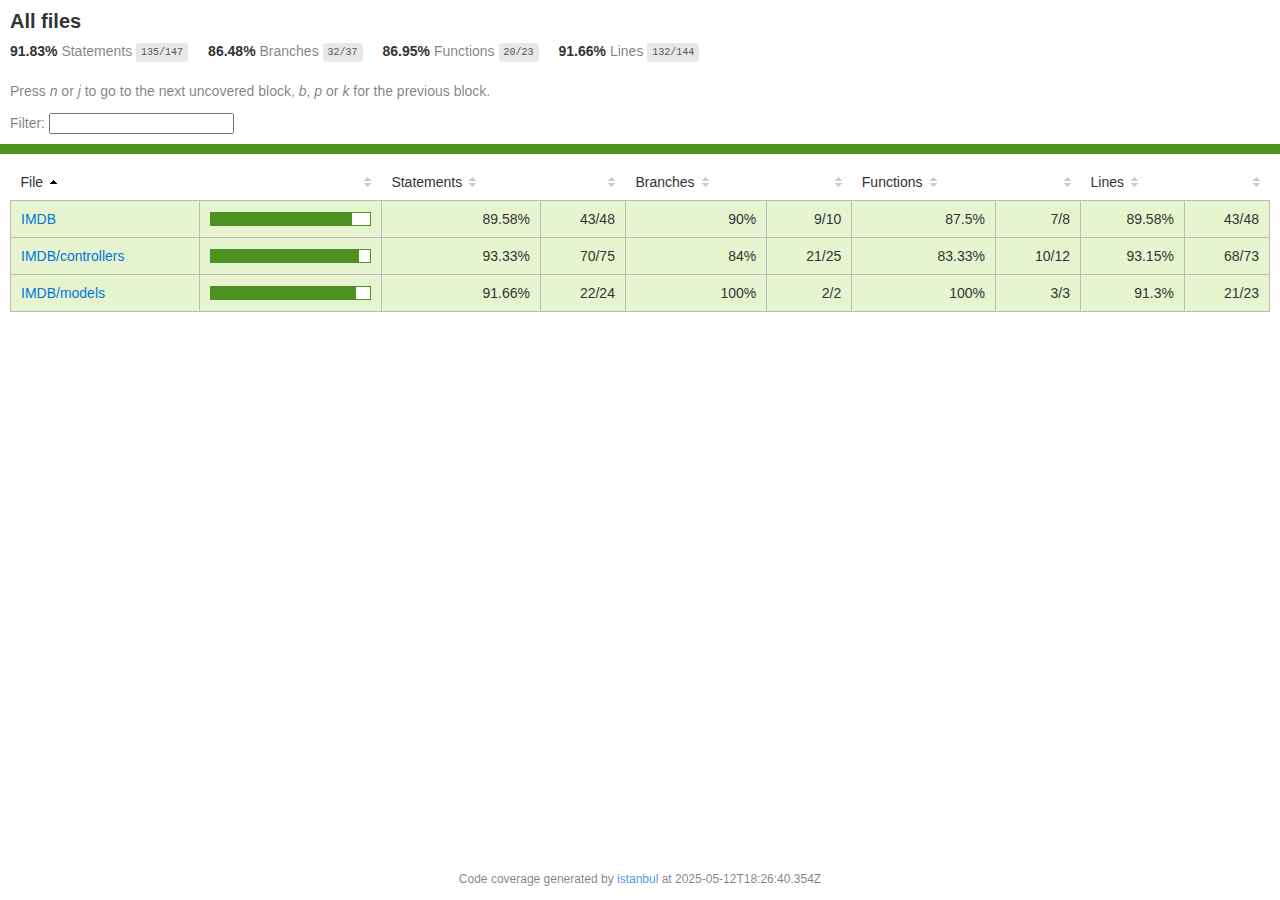
<file: coverage/lcov-report/index.html>
<!doctype html>
<html lang="en">

<head>
    <title>Code coverage report for All files</title>
    <meta charset="utf-8" />
    <link rel="stylesheet" href="prettify.css" />
    <link rel="stylesheet" href="base.css" />
    <link rel="shortcut icon" type="image/x-icon" href="favicon.png" />
    <meta name="viewport" content="width=device-width, initial-scale=1" />
    <style type='text/css'>
        .coverage-summary .sorter {
            background-image: url(sort-arrow-sprite.png);
        }
    </style>
</head>
    
<body>
<div class='wrapper'>
    <div class='pad1'>
        <h1>All files</h1>
        <div class='clearfix'>
            
            <div class='fl pad1y space-right2'>
                <span class="strong">91.83% </span>
                <span class="quiet">Statements</span>
                <span class='fraction'>135/147</span>
            </div>
        
            
            <div class='fl pad1y space-right2'>
                <span class="strong">86.48% </span>
                <span class="quiet">Branches</span>
                <span class='fraction'>32/37</span>
            </div>
        
            
            <div class='fl pad1y space-right2'>
                <span class="strong">86.95% </span>
                <span class="quiet">Functions</span>
                <span class='fraction'>20/23</span>
            </div>
        
            
            <div class='fl pad1y space-right2'>
                <span class="strong">91.66% </span>
                <span class="quiet">Lines</span>
                <span class='fraction'>132/144</span>
            </div>
        
            
        </div>
        <p class="quiet">
            Press <em>n</em> or <em>j</em> to go to the next uncovered block, <em>b</em>, <em>p</em> or <em>k</em> for the previous block.
        </p>
        <template id="filterTemplate">
            <div class="quiet">
                Filter:
                <input type="search" id="fileSearch">
            </div>
        </template>
    </div>
    <div class='status-line high'></div>
    <div class="pad1">
<table class="coverage-summary">
<thead>
<tr>
   <th data-col="file" data-fmt="html" data-html="true" class="file">File</th>
   <th data-col="pic" data-type="number" data-fmt="html" data-html="true" class="pic"></th>
   <th data-col="statements" data-type="number" data-fmt="pct" class="pct">Statements</th>
   <th data-col="statements_raw" data-type="number" data-fmt="html" class="abs"></th>
   <th data-col="branches" data-type="number" data-fmt="pct" class="pct">Branches</th>
   <th data-col="branches_raw" data-type="number" data-fmt="html" class="abs"></th>
   <th data-col="functions" data-type="number" data-fmt="pct" class="pct">Functions</th>
   <th data-col="functions_raw" data-type="number" data-fmt="html" class="abs"></th>
   <th data-col="lines" data-type="number" data-fmt="pct" class="pct">Lines</th>
   <th data-col="lines_raw" data-type="number" data-fmt="html" class="abs"></th>
</tr>
</thead>
<tbody><tr>
	<td class="file high" data-value="IMDB"><a href="IMDB/index.html">IMDB</a></td>
	<td data-value="89.58" class="pic high">
	<div class="chart"><div class="cover-fill" style="width: 89%"></div><div class="cover-empty" style="width: 11%"></div></div>
	</td>
	<td data-value="89.58" class="pct high">89.58%</td>
	<td data-value="48" class="abs high">43/48</td>
	<td data-value="90" class="pct high">90%</td>
	<td data-value="10" class="abs high">9/10</td>
	<td data-value="87.5" class="pct high">87.5%</td>
	<td data-value="8" class="abs high">7/8</td>
	<td data-value="89.58" class="pct high">89.58%</td>
	<td data-value="48" class="abs high">43/48</td>
	</tr>

<tr>
	<td class="file high" data-value="IMDB/controllers"><a href="IMDB/controllers/index.html">IMDB/controllers</a></td>
	<td data-value="93.33" class="pic high">
	<div class="chart"><div class="cover-fill" style="width: 93%"></div><div class="cover-empty" style="width: 7%"></div></div>
	</td>
	<td data-value="93.33" class="pct high">93.33%</td>
	<td data-value="75" class="abs high">70/75</td>
	<td data-value="84" class="pct high">84%</td>
	<td data-value="25" class="abs high">21/25</td>
	<td data-value="83.33" class="pct high">83.33%</td>
	<td data-value="12" class="abs high">10/12</td>
	<td data-value="93.15" class="pct high">93.15%</td>
	<td data-value="73" class="abs high">68/73</td>
	</tr>

<tr>
	<td class="file high" data-value="IMDB/models"><a href="IMDB/models/index.html">IMDB/models</a></td>
	<td data-value="91.66" class="pic high">
	<div class="chart"><div class="cover-fill" style="width: 91%"></div><div class="cover-empty" style="width: 9%"></div></div>
	</td>
	<td data-value="91.66" class="pct high">91.66%</td>
	<td data-value="24" class="abs high">22/24</td>
	<td data-value="100" class="pct high">100%</td>
	<td data-value="2" class="abs high">2/2</td>
	<td data-value="100" class="pct high">100%</td>
	<td data-value="3" class="abs high">3/3</td>
	<td data-value="91.3" class="pct high">91.3%</td>
	<td data-value="23" class="abs high">21/23</td>
	</tr>

</tbody>
</table>
</div>
                <div class='push'></div><!-- for sticky footer -->
            </div><!-- /wrapper -->
            <div class='footer quiet pad2 space-top1 center small'>
                Code coverage generated by
                <a href="https://istanbul.js.org/" target="_blank" rel="noopener noreferrer">istanbul</a>
                at 2025-05-12T18:26:40.354Z
            </div>
        <script src="prettify.js"></script>
        <script>
            window.onload = function () {
                prettyPrint();
            };
        </script>
        <script src="sorter.js"></script>
        <script src="block-navigation.js"></script>
    </body>
</html>
</file>
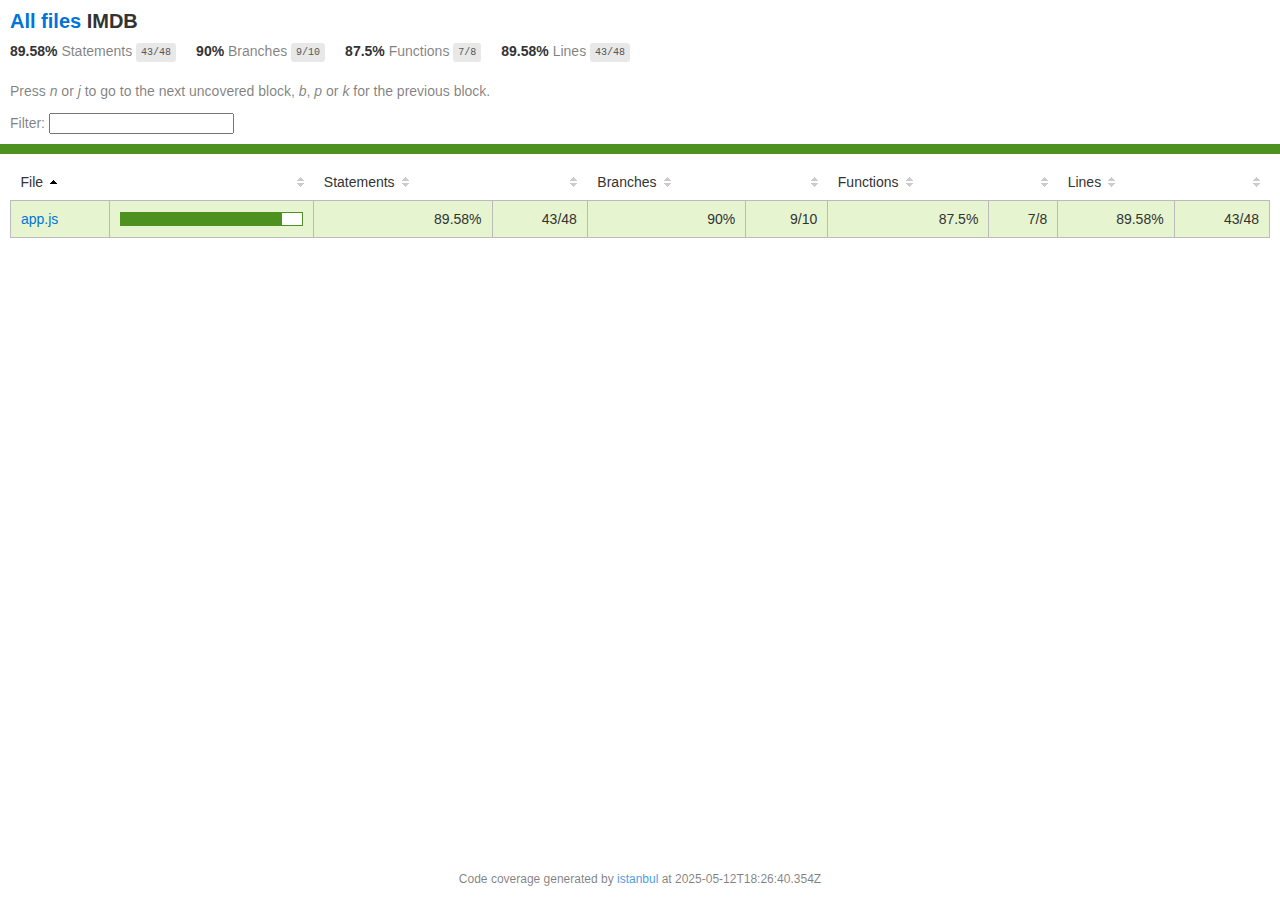
<file: coverage/lcov-report/IMDB/index.html>
<!doctype html>
<html lang="en">

<head>
    <title>Code coverage report for IMDB</title>
    <meta charset="utf-8" />
    <link rel="stylesheet" href="../prettify.css" />
    <link rel="stylesheet" href="../base.css" />
    <link rel="shortcut icon" type="image/x-icon" href="../favicon.png" />
    <meta name="viewport" content="width=device-width, initial-scale=1" />
    <style type='text/css'>
        .coverage-summary .sorter {
            background-image: url(../sort-arrow-sprite.png);
        }
    </style>
</head>
    
<body>
<div class='wrapper'>
    <div class='pad1'>
        <h1><a href="../index.html">All files</a> IMDB</h1>
        <div class='clearfix'>
            
            <div class='fl pad1y space-right2'>
                <span class="strong">89.58% </span>
                <span class="quiet">Statements</span>
                <span class='fraction'>43/48</span>
            </div>
        
            
            <div class='fl pad1y space-right2'>
                <span class="strong">90% </span>
                <span class="quiet">Branches</span>
                <span class='fraction'>9/10</span>
            </div>
        
            
            <div class='fl pad1y space-right2'>
                <span class="strong">87.5% </span>
                <span class="quiet">Functions</span>
                <span class='fraction'>7/8</span>
            </div>
        
            
            <div class='fl pad1y space-right2'>
                <span class="strong">89.58% </span>
                <span class="quiet">Lines</span>
                <span class='fraction'>43/48</span>
            </div>
        
            
        </div>
        <p class="quiet">
            Press <em>n</em> or <em>j</em> to go to the next uncovered block, <em>b</em>, <em>p</em> or <em>k</em> for the previous block.
        </p>
        <template id="filterTemplate">
            <div class="quiet">
                Filter:
                <input type="search" id="fileSearch">
            </div>
        </template>
    </div>
    <div class='status-line high'></div>
    <div class="pad1">
<table class="coverage-summary">
<thead>
<tr>
   <th data-col="file" data-fmt="html" data-html="true" class="file">File</th>
   <th data-col="pic" data-type="number" data-fmt="html" data-html="true" class="pic"></th>
   <th data-col="statements" data-type="number" data-fmt="pct" class="pct">Statements</th>
   <th data-col="statements_raw" data-type="number" data-fmt="html" class="abs"></th>
   <th data-col="branches" data-type="number" data-fmt="pct" class="pct">Branches</th>
   <th data-col="branches_raw" data-type="number" data-fmt="html" class="abs"></th>
   <th data-col="functions" data-type="number" data-fmt="pct" class="pct">Functions</th>
   <th data-col="functions_raw" data-type="number" data-fmt="html" class="abs"></th>
   <th data-col="lines" data-type="number" data-fmt="pct" class="pct">Lines</th>
   <th data-col="lines_raw" data-type="number" data-fmt="html" class="abs"></th>
</tr>
</thead>
<tbody><tr>
	<td class="file high" data-value="app.js"><a href="app.js.html">app.js</a></td>
	<td data-value="89.58" class="pic high">
	<div class="chart"><div class="cover-fill" style="width: 89%"></div><div class="cover-empty" style="width: 11%"></div></div>
	</td>
	<td data-value="89.58" class="pct high">89.58%</td>
	<td data-value="48" class="abs high">43/48</td>
	<td data-value="90" class="pct high">90%</td>
	<td data-value="10" class="abs high">9/10</td>
	<td data-value="87.5" class="pct high">87.5%</td>
	<td data-value="8" class="abs high">7/8</td>
	<td data-value="89.58" class="pct high">89.58%</td>
	<td data-value="48" class="abs high">43/48</td>
	</tr>

</tbody>
</table>
</div>
                <div class='push'></div><!-- for sticky footer -->
            </div><!-- /wrapper -->
            <div class='footer quiet pad2 space-top1 center small'>
                Code coverage generated by
                <a href="https://istanbul.js.org/" target="_blank" rel="noopener noreferrer">istanbul</a>
                at 2025-05-12T18:26:40.354Z
            </div>
        <script src="../prettify.js"></script>
        <script>
            window.onload = function () {
                prettyPrint();
            };
        </script>
        <script src="../sorter.js"></script>
        <script src="../block-navigation.js"></script>
    </body>
</html>
</file>
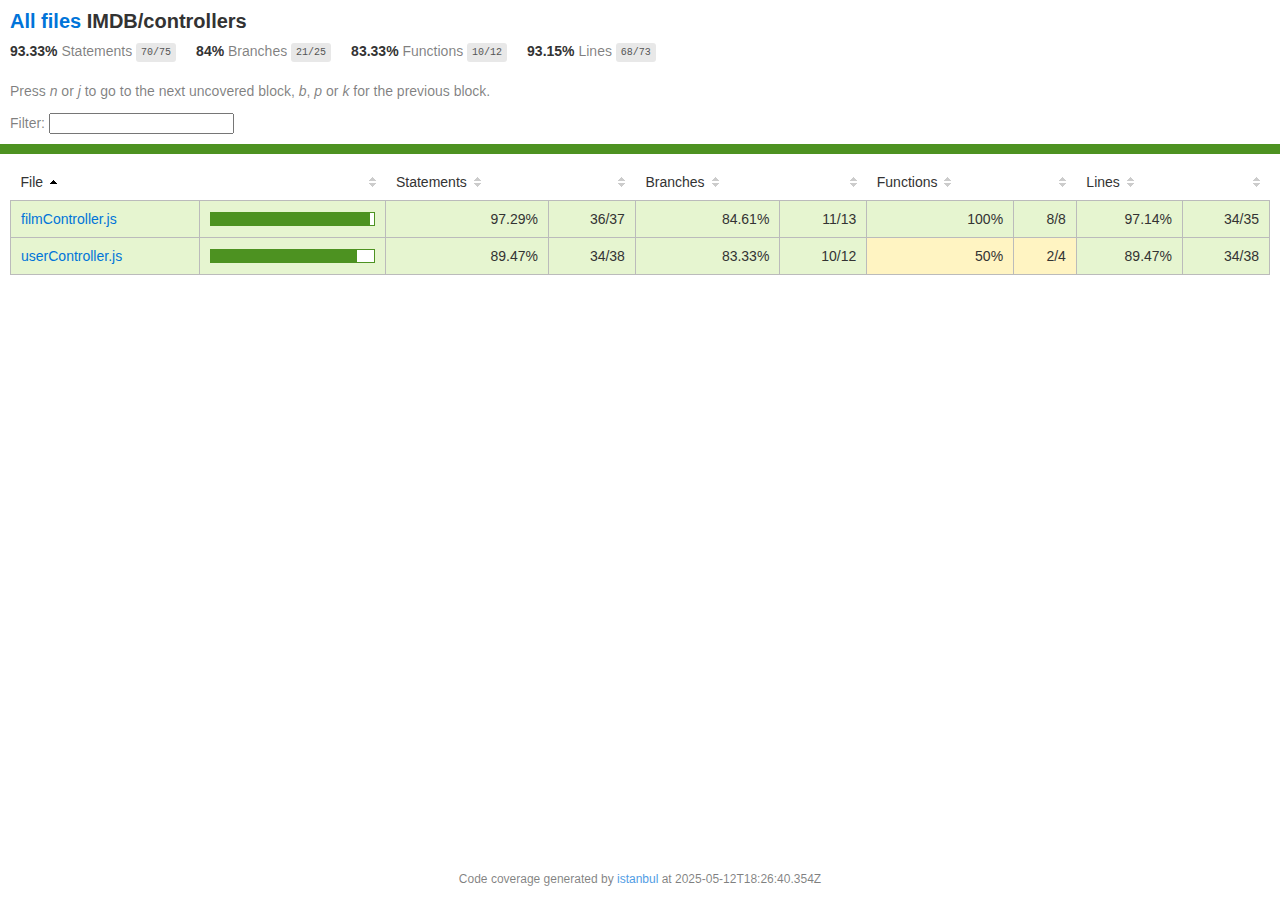
<file: coverage/lcov-report/IMDB/controllers/index.html>
<!doctype html>
<html lang="en">

<head>
    <title>Code coverage report for IMDB/controllers</title>
    <meta charset="utf-8" />
    <link rel="stylesheet" href="../../prettify.css" />
    <link rel="stylesheet" href="../../base.css" />
    <link rel="shortcut icon" type="image/x-icon" href="../../favicon.png" />
    <meta name="viewport" content="width=device-width, initial-scale=1" />
    <style type='text/css'>
        .coverage-summary .sorter {
            background-image: url(../../sort-arrow-sprite.png);
        }
    </style>
</head>
    
<body>
<div class='wrapper'>
    <div class='pad1'>
        <h1><a href="../../index.html">All files</a> IMDB/controllers</h1>
        <div class='clearfix'>
            
            <div class='fl pad1y space-right2'>
                <span class="strong">93.33% </span>
                <span class="quiet">Statements</span>
                <span class='fraction'>70/75</span>
            </div>
        
            
            <div class='fl pad1y space-right2'>
                <span class="strong">84% </span>
                <span class="quiet">Branches</span>
                <span class='fraction'>21/25</span>
            </div>
        
            
            <div class='fl pad1y space-right2'>
                <span class="strong">83.33% </span>
                <span class="quiet">Functions</span>
                <span class='fraction'>10/12</span>
            </div>
        
            
            <div class='fl pad1y space-right2'>
                <span class="strong">93.15% </span>
                <span class="quiet">Lines</span>
                <span class='fraction'>68/73</span>
            </div>
        
            
        </div>
        <p class="quiet">
            Press <em>n</em> or <em>j</em> to go to the next uncovered block, <em>b</em>, <em>p</em> or <em>k</em> for the previous block.
        </p>
        <template id="filterTemplate">
            <div class="quiet">
                Filter:
                <input type="search" id="fileSearch">
            </div>
        </template>
    </div>
    <div class='status-line high'></div>
    <div class="pad1">
<table class="coverage-summary">
<thead>
<tr>
   <th data-col="file" data-fmt="html" data-html="true" class="file">File</th>
   <th data-col="pic" data-type="number" data-fmt="html" data-html="true" class="pic"></th>
   <th data-col="statements" data-type="number" data-fmt="pct" class="pct">Statements</th>
   <th data-col="statements_raw" data-type="number" data-fmt="html" class="abs"></th>
   <th data-col="branches" data-type="number" data-fmt="pct" class="pct">Branches</th>
   <th data-col="branches_raw" data-type="number" data-fmt="html" class="abs"></th>
   <th data-col="functions" data-type="number" data-fmt="pct" class="pct">Functions</th>
   <th data-col="functions_raw" data-type="number" data-fmt="html" class="abs"></th>
   <th data-col="lines" data-type="number" data-fmt="pct" class="pct">Lines</th>
   <th data-col="lines_raw" data-type="number" data-fmt="html" class="abs"></th>
</tr>
</thead>
<tbody><tr>
	<td class="file high" data-value="filmController.js"><a href="filmController.js.html">filmController.js</a></td>
	<td data-value="97.29" class="pic high">
	<div class="chart"><div class="cover-fill" style="width: 97%"></div><div class="cover-empty" style="width: 3%"></div></div>
	</td>
	<td data-value="97.29" class="pct high">97.29%</td>
	<td data-value="37" class="abs high">36/37</td>
	<td data-value="84.61" class="pct high">84.61%</td>
	<td data-value="13" class="abs high">11/13</td>
	<td data-value="100" class="pct high">100%</td>
	<td data-value="8" class="abs high">8/8</td>
	<td data-value="97.14" class="pct high">97.14%</td>
	<td data-value="35" class="abs high">34/35</td>
	</tr>

<tr>
	<td class="file high" data-value="userController.js"><a href="userController.js.html">userController.js</a></td>
	<td data-value="89.47" class="pic high">
	<div class="chart"><div class="cover-fill" style="width: 89%"></div><div class="cover-empty" style="width: 11%"></div></div>
	</td>
	<td data-value="89.47" class="pct high">89.47%</td>
	<td data-value="38" class="abs high">34/38</td>
	<td data-value="83.33" class="pct high">83.33%</td>
	<td data-value="12" class="abs high">10/12</td>
	<td data-value="50" class="pct medium">50%</td>
	<td data-value="4" class="abs medium">2/4</td>
	<td data-value="89.47" class="pct high">89.47%</td>
	<td data-value="38" class="abs high">34/38</td>
	</tr>

</tbody>
</table>
</div>
                <div class='push'></div><!-- for sticky footer -->
            </div><!-- /wrapper -->
            <div class='footer quiet pad2 space-top1 center small'>
                Code coverage generated by
                <a href="https://istanbul.js.org/" target="_blank" rel="noopener noreferrer">istanbul</a>
                at 2025-05-12T18:26:40.354Z
            </div>
        <script src="../../prettify.js"></script>
        <script>
            window.onload = function () {
                prettyPrint();
            };
        </script>
        <script src="../../sorter.js"></script>
        <script src="../../block-navigation.js"></script>
    </body>
</html>
</file>
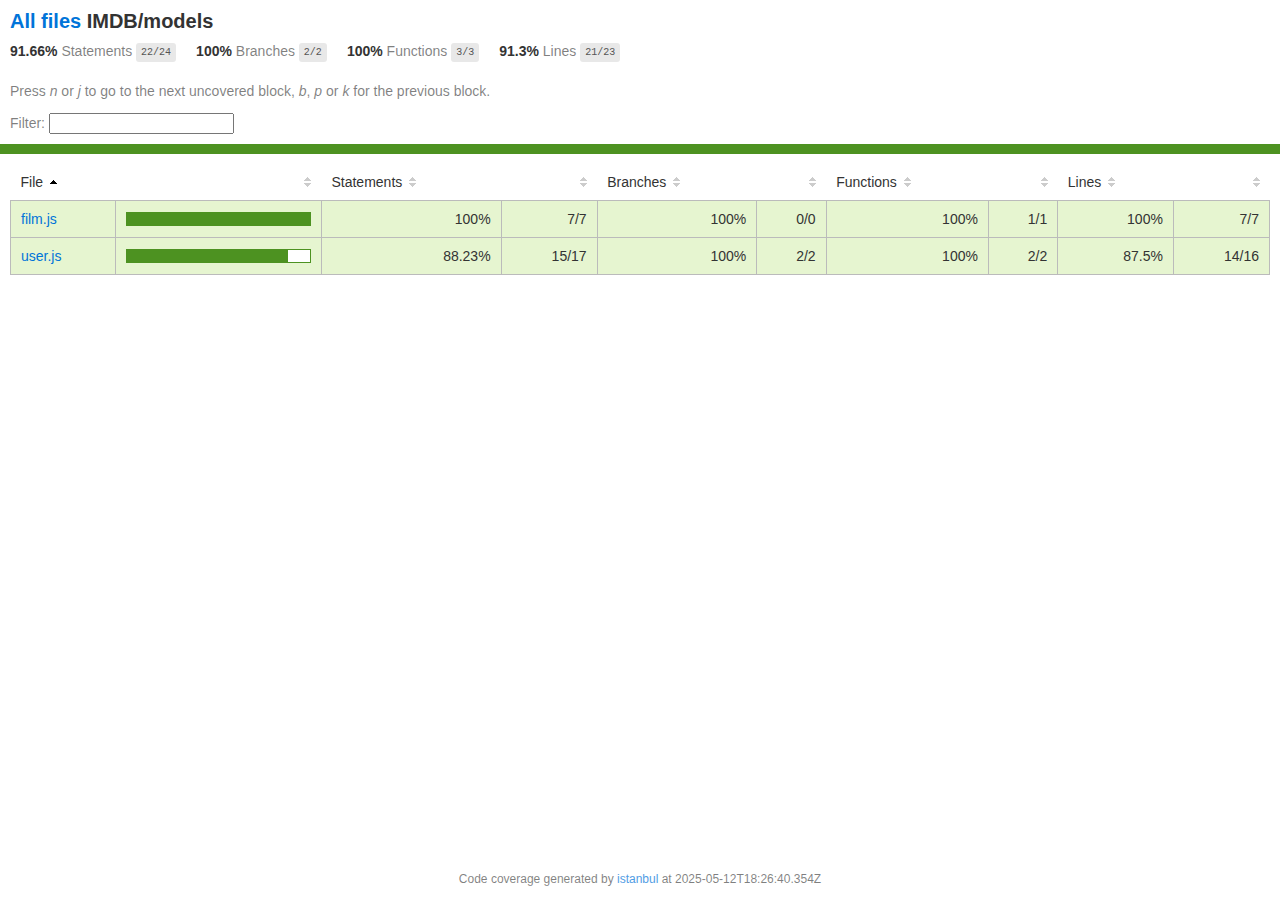
<file: coverage/lcov-report/IMDB/models/index.html>
<!doctype html>
<html lang="en">

<head>
    <title>Code coverage report for IMDB/models</title>
    <meta charset="utf-8" />
    <link rel="stylesheet" href="../../prettify.css" />
    <link rel="stylesheet" href="../../base.css" />
    <link rel="shortcut icon" type="image/x-icon" href="../../favicon.png" />
    <meta name="viewport" content="width=device-width, initial-scale=1" />
    <style type='text/css'>
        .coverage-summary .sorter {
            background-image: url(../../sort-arrow-sprite.png);
        }
    </style>
</head>
    
<body>
<div class='wrapper'>
    <div class='pad1'>
        <h1><a href="../../index.html">All files</a> IMDB/models</h1>
        <div class='clearfix'>
            
            <div class='fl pad1y space-right2'>
                <span class="strong">91.66% </span>
                <span class="quiet">Statements</span>
                <span class='fraction'>22/24</span>
            </div>
        
            
            <div class='fl pad1y space-right2'>
                <span class="strong">100% </span>
                <span class="quiet">Branches</span>
                <span class='fraction'>2/2</span>
            </div>
        
            
            <div class='fl pad1y space-right2'>
                <span class="strong">100% </span>
                <span class="quiet">Functions</span>
                <span class='fraction'>3/3</span>
            </div>
        
            
            <div class='fl pad1y space-right2'>
                <span class="strong">91.3% </span>
                <span class="quiet">Lines</span>
                <span class='fraction'>21/23</span>
            </div>
        
            
        </div>
        <p class="quiet">
            Press <em>n</em> or <em>j</em> to go to the next uncovered block, <em>b</em>, <em>p</em> or <em>k</em> for the previous block.
        </p>
        <template id="filterTemplate">
            <div class="quiet">
                Filter:
                <input type="search" id="fileSearch">
            </div>
        </template>
    </div>
    <div class='status-line high'></div>
    <div class="pad1">
<table class="coverage-summary">
<thead>
<tr>
   <th data-col="file" data-fmt="html" data-html="true" class="file">File</th>
   <th data-col="pic" data-type="number" data-fmt="html" data-html="true" class="pic"></th>
   <th data-col="statements" data-type="number" data-fmt="pct" class="pct">Statements</th>
   <th data-col="statements_raw" data-type="number" data-fmt="html" class="abs"></th>
   <th data-col="branches" data-type="number" data-fmt="pct" class="pct">Branches</th>
   <th data-col="branches_raw" data-type="number" data-fmt="html" class="abs"></th>
   <th data-col="functions" data-type="number" data-fmt="pct" class="pct">Functions</th>
   <th data-col="functions_raw" data-type="number" data-fmt="html" class="abs"></th>
   <th data-col="lines" data-type="number" data-fmt="pct" class="pct">Lines</th>
   <th data-col="lines_raw" data-type="number" data-fmt="html" class="abs"></th>
</tr>
</thead>
<tbody><tr>
	<td class="file high" data-value="film.js"><a href="film.js.html">film.js</a></td>
	<td data-value="100" class="pic high">
	<div class="chart"><div class="cover-fill cover-full" style="width: 100%"></div><div class="cover-empty" style="width: 0%"></div></div>
	</td>
	<td data-value="100" class="pct high">100%</td>
	<td data-value="7" class="abs high">7/7</td>
	<td data-value="100" class="pct high">100%</td>
	<td data-value="0" class="abs high">0/0</td>
	<td data-value="100" class="pct high">100%</td>
	<td data-value="1" class="abs high">1/1</td>
	<td data-value="100" class="pct high">100%</td>
	<td data-value="7" class="abs high">7/7</td>
	</tr>

<tr>
	<td class="file high" data-value="user.js"><a href="user.js.html">user.js</a></td>
	<td data-value="88.23" class="pic high">
	<div class="chart"><div class="cover-fill" style="width: 88%"></div><div class="cover-empty" style="width: 12%"></div></div>
	</td>
	<td data-value="88.23" class="pct high">88.23%</td>
	<td data-value="17" class="abs high">15/17</td>
	<td data-value="100" class="pct high">100%</td>
	<td data-value="2" class="abs high">2/2</td>
	<td data-value="100" class="pct high">100%</td>
	<td data-value="2" class="abs high">2/2</td>
	<td data-value="87.5" class="pct high">87.5%</td>
	<td data-value="16" class="abs high">14/16</td>
	</tr>

</tbody>
</table>
</div>
                <div class='push'></div><!-- for sticky footer -->
            </div><!-- /wrapper -->
            <div class='footer quiet pad2 space-top1 center small'>
                Code coverage generated by
                <a href="https://istanbul.js.org/" target="_blank" rel="noopener noreferrer">istanbul</a>
                at 2025-05-12T18:26:40.354Z
            </div>
        <script src="../../prettify.js"></script>
        <script>
            window.onload = function () {
                prettyPrint();
            };
        </script>
        <script src="../../sorter.js"></script>
        <script src="../../block-navigation.js"></script>
    </body>
</html>
</file>
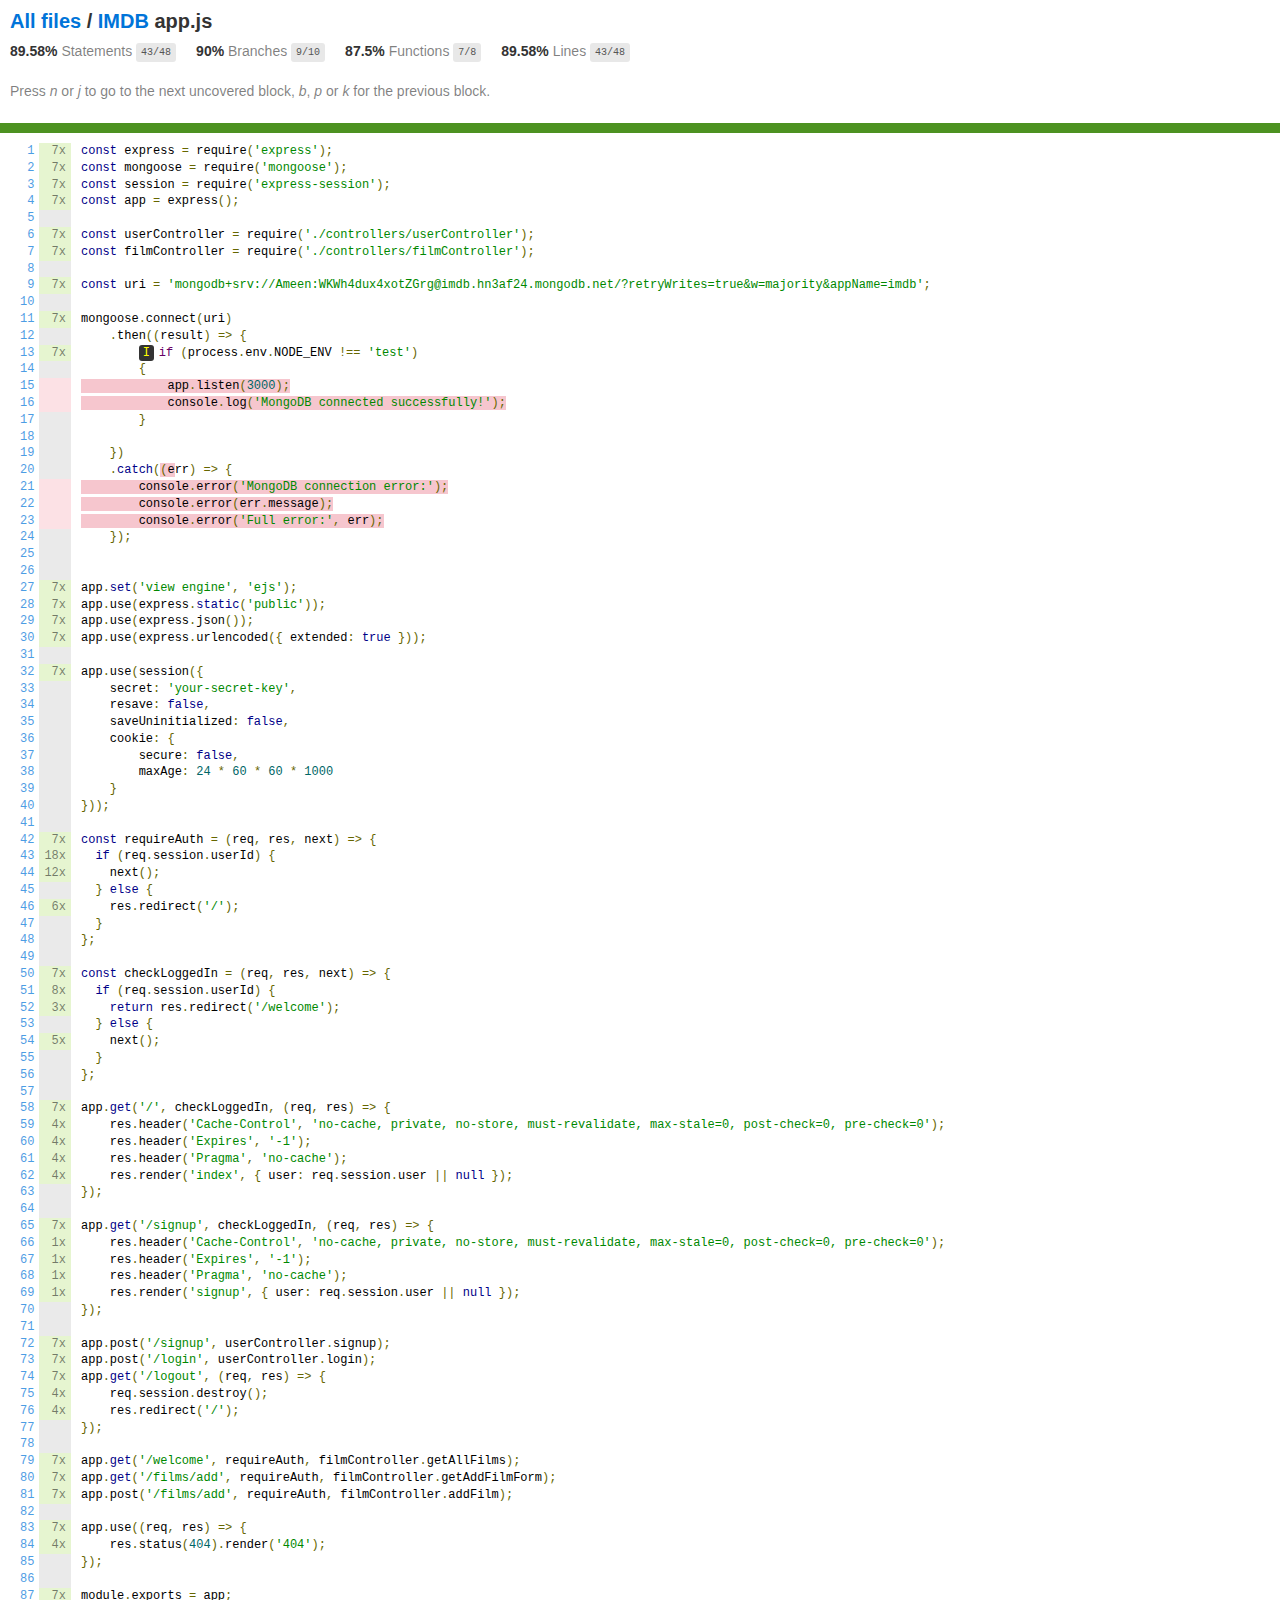
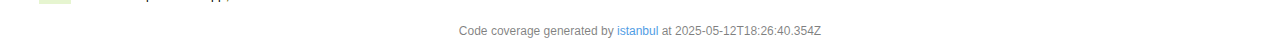
<file: coverage/lcov-report/IMDB/app.js.html>
<!doctype html>
<html lang="en">

<head>
    <title>Code coverage report for IMDB/app.js</title>
    <meta charset="utf-8" />
    <link rel="stylesheet" href="../prettify.css" />
    <link rel="stylesheet" href="../base.css" />
    <link rel="shortcut icon" type="image/x-icon" href="../favicon.png" />
    <meta name="viewport" content="width=device-width, initial-scale=1" />
    <style type='text/css'>
        .coverage-summary .sorter {
            background-image: url(../sort-arrow-sprite.png);
        }
    </style>
</head>
    
<body>
<div class='wrapper'>
    <div class='pad1'>
        <h1><a href="../index.html">All files</a> / <a href="index.html">IMDB</a> app.js</h1>
        <div class='clearfix'>
            
            <div class='fl pad1y space-right2'>
                <span class="strong">89.58% </span>
                <span class="quiet">Statements</span>
                <span class='fraction'>43/48</span>
            </div>
        
            
            <div class='fl pad1y space-right2'>
                <span class="strong">90% </span>
                <span class="quiet">Branches</span>
                <span class='fraction'>9/10</span>
            </div>
        
            
            <div class='fl pad1y space-right2'>
                <span class="strong">87.5% </span>
                <span class="quiet">Functions</span>
                <span class='fraction'>7/8</span>
            </div>
        
            
            <div class='fl pad1y space-right2'>
                <span class="strong">89.58% </span>
                <span class="quiet">Lines</span>
                <span class='fraction'>43/48</span>
            </div>
        
            
        </div>
        <p class="quiet">
            Press <em>n</em> or <em>j</em> to go to the next uncovered block, <em>b</em>, <em>p</em> or <em>k</em> for the previous block.
        </p>
        <template id="filterTemplate">
            <div class="quiet">
                Filter:
                <input type="search" id="fileSearch">
            </div>
        </template>
    </div>
    <div class='status-line high'></div>
    <pre><table class="coverage">
<tr><td class="line-count quiet"><a name='L1'></a><a href='#L1'>1</a>
<a name='L2'></a><a href='#L2'>2</a>
<a name='L3'></a><a href='#L3'>3</a>
<a name='L4'></a><a href='#L4'>4</a>
<a name='L5'></a><a href='#L5'>5</a>
<a name='L6'></a><a href='#L6'>6</a>
<a name='L7'></a><a href='#L7'>7</a>
<a name='L8'></a><a href='#L8'>8</a>
<a name='L9'></a><a href='#L9'>9</a>
<a name='L10'></a><a href='#L10'>10</a>
<a name='L11'></a><a href='#L11'>11</a>
<a name='L12'></a><a href='#L12'>12</a>
<a name='L13'></a><a href='#L13'>13</a>
<a name='L14'></a><a href='#L14'>14</a>
<a name='L15'></a><a href='#L15'>15</a>
<a name='L16'></a><a href='#L16'>16</a>
<a name='L17'></a><a href='#L17'>17</a>
<a name='L18'></a><a href='#L18'>18</a>
<a name='L19'></a><a href='#L19'>19</a>
<a name='L20'></a><a href='#L20'>20</a>
<a name='L21'></a><a href='#L21'>21</a>
<a name='L22'></a><a href='#L22'>22</a>
<a name='L23'></a><a href='#L23'>23</a>
<a name='L24'></a><a href='#L24'>24</a>
<a name='L25'></a><a href='#L25'>25</a>
<a name='L26'></a><a href='#L26'>26</a>
<a name='L27'></a><a href='#L27'>27</a>
<a name='L28'></a><a href='#L28'>28</a>
<a name='L29'></a><a href='#L29'>29</a>
<a name='L30'></a><a href='#L30'>30</a>
<a name='L31'></a><a href='#L31'>31</a>
<a name='L32'></a><a href='#L32'>32</a>
<a name='L33'></a><a href='#L33'>33</a>
<a name='L34'></a><a href='#L34'>34</a>
<a name='L35'></a><a href='#L35'>35</a>
<a name='L36'></a><a href='#L36'>36</a>
<a name='L37'></a><a href='#L37'>37</a>
<a name='L38'></a><a href='#L38'>38</a>
<a name='L39'></a><a href='#L39'>39</a>
<a name='L40'></a><a href='#L40'>40</a>
<a name='L41'></a><a href='#L41'>41</a>
<a name='L42'></a><a href='#L42'>42</a>
<a name='L43'></a><a href='#L43'>43</a>
<a name='L44'></a><a href='#L44'>44</a>
<a name='L45'></a><a href='#L45'>45</a>
<a name='L46'></a><a href='#L46'>46</a>
<a name='L47'></a><a href='#L47'>47</a>
<a name='L48'></a><a href='#L48'>48</a>
<a name='L49'></a><a href='#L49'>49</a>
<a name='L50'></a><a href='#L50'>50</a>
<a name='L51'></a><a href='#L51'>51</a>
<a name='L52'></a><a href='#L52'>52</a>
<a name='L53'></a><a href='#L53'>53</a>
<a name='L54'></a><a href='#L54'>54</a>
<a name='L55'></a><a href='#L55'>55</a>
<a name='L56'></a><a href='#L56'>56</a>
<a name='L57'></a><a href='#L57'>57</a>
<a name='L58'></a><a href='#L58'>58</a>
<a name='L59'></a><a href='#L59'>59</a>
<a name='L60'></a><a href='#L60'>60</a>
<a name='L61'></a><a href='#L61'>61</a>
<a name='L62'></a><a href='#L62'>62</a>
<a name='L63'></a><a href='#L63'>63</a>
<a name='L64'></a><a href='#L64'>64</a>
<a name='L65'></a><a href='#L65'>65</a>
<a name='L66'></a><a href='#L66'>66</a>
<a name='L67'></a><a href='#L67'>67</a>
<a name='L68'></a><a href='#L68'>68</a>
<a name='L69'></a><a href='#L69'>69</a>
<a name='L70'></a><a href='#L70'>70</a>
<a name='L71'></a><a href='#L71'>71</a>
<a name='L72'></a><a href='#L72'>72</a>
<a name='L73'></a><a href='#L73'>73</a>
<a name='L74'></a><a href='#L74'>74</a>
<a name='L75'></a><a href='#L75'>75</a>
<a name='L76'></a><a href='#L76'>76</a>
<a name='L77'></a><a href='#L77'>77</a>
<a name='L78'></a><a href='#L78'>78</a>
<a name='L79'></a><a href='#L79'>79</a>
<a name='L80'></a><a href='#L80'>80</a>
<a name='L81'></a><a href='#L81'>81</a>
<a name='L82'></a><a href='#L82'>82</a>
<a name='L83'></a><a href='#L83'>83</a>
<a name='L84'></a><a href='#L84'>84</a>
<a name='L85'></a><a href='#L85'>85</a>
<a name='L86'></a><a href='#L86'>86</a>
<a name='L87'></a><a href='#L87'>87</a></td><td class="line-coverage quiet"><span class="cline-any cline-yes">7x</span>
<span class="cline-any cline-yes">7x</span>
<span class="cline-any cline-yes">7x</span>
<span class="cline-any cline-yes">7x</span>
<span class="cline-any cline-neutral">&nbsp;</span>
<span class="cline-any cline-yes">7x</span>
<span class="cline-any cline-yes">7x</span>
<span class="cline-any cline-neutral">&nbsp;</span>
<span class="cline-any cline-yes">7x</span>
<span class="cline-any cline-neutral">&nbsp;</span>
<span class="cline-any cline-yes">7x</span>
<span class="cline-any cline-neutral">&nbsp;</span>
<span class="cline-any cline-yes">7x</span>
<span class="cline-any cline-neutral">&nbsp;</span>
<span class="cline-any cline-no">&nbsp;</span>
<span class="cline-any cline-no">&nbsp;</span>
<span class="cline-any cline-neutral">&nbsp;</span>
<span class="cline-any cline-neutral">&nbsp;</span>
<span class="cline-any cline-neutral">&nbsp;</span>
<span class="cline-any cline-neutral">&nbsp;</span>
<span class="cline-any cline-no">&nbsp;</span>
<span class="cline-any cline-no">&nbsp;</span>
<span class="cline-any cline-no">&nbsp;</span>
<span class="cline-any cline-neutral">&nbsp;</span>
<span class="cline-any cline-neutral">&nbsp;</span>
<span class="cline-any cline-neutral">&nbsp;</span>
<span class="cline-any cline-yes">7x</span>
<span class="cline-any cline-yes">7x</span>
<span class="cline-any cline-yes">7x</span>
<span class="cline-any cline-yes">7x</span>
<span class="cline-any cline-neutral">&nbsp;</span>
<span class="cline-any cline-yes">7x</span>
<span class="cline-any cline-neutral">&nbsp;</span>
<span class="cline-any cline-neutral">&nbsp;</span>
<span class="cline-any cline-neutral">&nbsp;</span>
<span class="cline-any cline-neutral">&nbsp;</span>
<span class="cline-any cline-neutral">&nbsp;</span>
<span class="cline-any cline-neutral">&nbsp;</span>
<span class="cline-any cline-neutral">&nbsp;</span>
<span class="cline-any cline-neutral">&nbsp;</span>
<span class="cline-any cline-neutral">&nbsp;</span>
<span class="cline-any cline-yes">7x</span>
<span class="cline-any cline-yes">18x</span>
<span class="cline-any cline-yes">12x</span>
<span class="cline-any cline-neutral">&nbsp;</span>
<span class="cline-any cline-yes">6x</span>
<span class="cline-any cline-neutral">&nbsp;</span>
<span class="cline-any cline-neutral">&nbsp;</span>
<span class="cline-any cline-neutral">&nbsp;</span>
<span class="cline-any cline-yes">7x</span>
<span class="cline-any cline-yes">8x</span>
<span class="cline-any cline-yes">3x</span>
<span class="cline-any cline-neutral">&nbsp;</span>
<span class="cline-any cline-yes">5x</span>
<span class="cline-any cline-neutral">&nbsp;</span>
<span class="cline-any cline-neutral">&nbsp;</span>
<span class="cline-any cline-neutral">&nbsp;</span>
<span class="cline-any cline-yes">7x</span>
<span class="cline-any cline-yes">4x</span>
<span class="cline-any cline-yes">4x</span>
<span class="cline-any cline-yes">4x</span>
<span class="cline-any cline-yes">4x</span>
<span class="cline-any cline-neutral">&nbsp;</span>
<span class="cline-any cline-neutral">&nbsp;</span>
<span class="cline-any cline-yes">7x</span>
<span class="cline-any cline-yes">1x</span>
<span class="cline-any cline-yes">1x</span>
<span class="cline-any cline-yes">1x</span>
<span class="cline-any cline-yes">1x</span>
<span class="cline-any cline-neutral">&nbsp;</span>
<span class="cline-any cline-neutral">&nbsp;</span>
<span class="cline-any cline-yes">7x</span>
<span class="cline-any cline-yes">7x</span>
<span class="cline-any cline-yes">7x</span>
<span class="cline-any cline-yes">4x</span>
<span class="cline-any cline-yes">4x</span>
<span class="cline-any cline-neutral">&nbsp;</span>
<span class="cline-any cline-neutral">&nbsp;</span>
<span class="cline-any cline-yes">7x</span>
<span class="cline-any cline-yes">7x</span>
<span class="cline-any cline-yes">7x</span>
<span class="cline-any cline-neutral">&nbsp;</span>
<span class="cline-any cline-yes">7x</span>
<span class="cline-any cline-yes">4x</span>
<span class="cline-any cline-neutral">&nbsp;</span>
<span class="cline-any cline-neutral">&nbsp;</span>
<span class="cline-any cline-yes">7x</span></td><td class="text"><pre class="prettyprint lang-js">const express = require('express');
const mongoose = require('mongoose');
const session = require('express-session');
const app = express();
&nbsp;
const userController = require('./controllers/userController');
const filmController = require('./controllers/filmController');
&nbsp;
const uri = 'mongodb+srv://Ameen:WKWh4dux4xotZGrg@imdb.hn3af24.mongodb.net/?retryWrites=true&amp;w=majority&amp;appName=imdb';
&nbsp;
mongoose.connect(uri)
    .then((result) =&gt; {
        <span class="missing-if-branch" title="if path not taken" >I</span>if (process.env.NODE_ENV !== 'test')
        {
<span class="cstat-no" title="statement not covered" >            app.listen(3000);</span>
<span class="cstat-no" title="statement not covered" >            console.log('MongoDB connected successfully!');</span>
        }
        
    })
    .catch(<span class="fstat-no" title="function not covered" >(e</span>rr) =&gt; {
<span class="cstat-no" title="statement not covered" >        console.error('MongoDB connection error:');</span>
<span class="cstat-no" title="statement not covered" >        console.error(err.message);</span>
<span class="cstat-no" title="statement not covered" >        console.error('Full error:', err);</span>
    });
&nbsp;
&nbsp;
app.set('view engine', 'ejs');
app.use(express.static('public'));
app.use(express.json());
app.use(express.urlencoded({ extended: true }));
&nbsp;
app.use(session({
    secret: 'your-secret-key',
    resave: false,
    saveUninitialized: false,
    cookie: { 
        secure: false,
        maxAge: 24 * 60 * 60 * 1000 
    }
}));
&nbsp;
const requireAuth = (req, res, next) =&gt; {
  if (req.session.userId) {
    next();
  } else {
    res.redirect('/');
  }
};
&nbsp;
const checkLoggedIn = (req, res, next) =&gt; {
  if (req.session.userId) {
    return res.redirect('/welcome');
  } else {
    next();
  }
};
&nbsp;
app.get('/', checkLoggedIn, (req, res) =&gt; {
    res.header('Cache-Control', 'no-cache, private, no-store, must-revalidate, max-stale=0, post-check=0, pre-check=0');
    res.header('Expires', '-1');
    res.header('Pragma', 'no-cache');
    res.render('index', { user: req.session.user || null });
});
&nbsp;
app.get('/signup', checkLoggedIn, (req, res) =&gt; {
    res.header('Cache-Control', 'no-cache, private, no-store, must-revalidate, max-stale=0, post-check=0, pre-check=0');
    res.header('Expires', '-1');
    res.header('Pragma', 'no-cache');
    res.render('signup', { user: req.session.user || null });
});
&nbsp;
app.post('/signup', userController.signup);
app.post('/login', userController.login);
app.get('/logout', (req, res) =&gt; {
    req.session.destroy();
    res.redirect('/');
});
&nbsp;
app.get('/welcome', requireAuth, filmController.getAllFilms);
app.get('/films/add', requireAuth, filmController.getAddFilmForm);
app.post('/films/add', requireAuth, filmController.addFilm);
&nbsp;
app.use((req, res) =&gt; {
    res.status(404).render('404');
});
&nbsp;
module.exports = app;</pre></td></tr></table></pre>

                <div class='push'></div><!-- for sticky footer -->
            </div><!-- /wrapper -->
            <div class='footer quiet pad2 space-top1 center small'>
                Code coverage generated by
                <a href="https://istanbul.js.org/" target="_blank" rel="noopener noreferrer">istanbul</a>
                at 2025-05-12T18:26:40.354Z
            </div>
        <script src="../prettify.js"></script>
        <script>
            window.onload = function () {
                prettyPrint();
            };
        </script>
        <script src="../sorter.js"></script>
        <script src="../block-navigation.js"></script>
    </body>
</html>
</file>
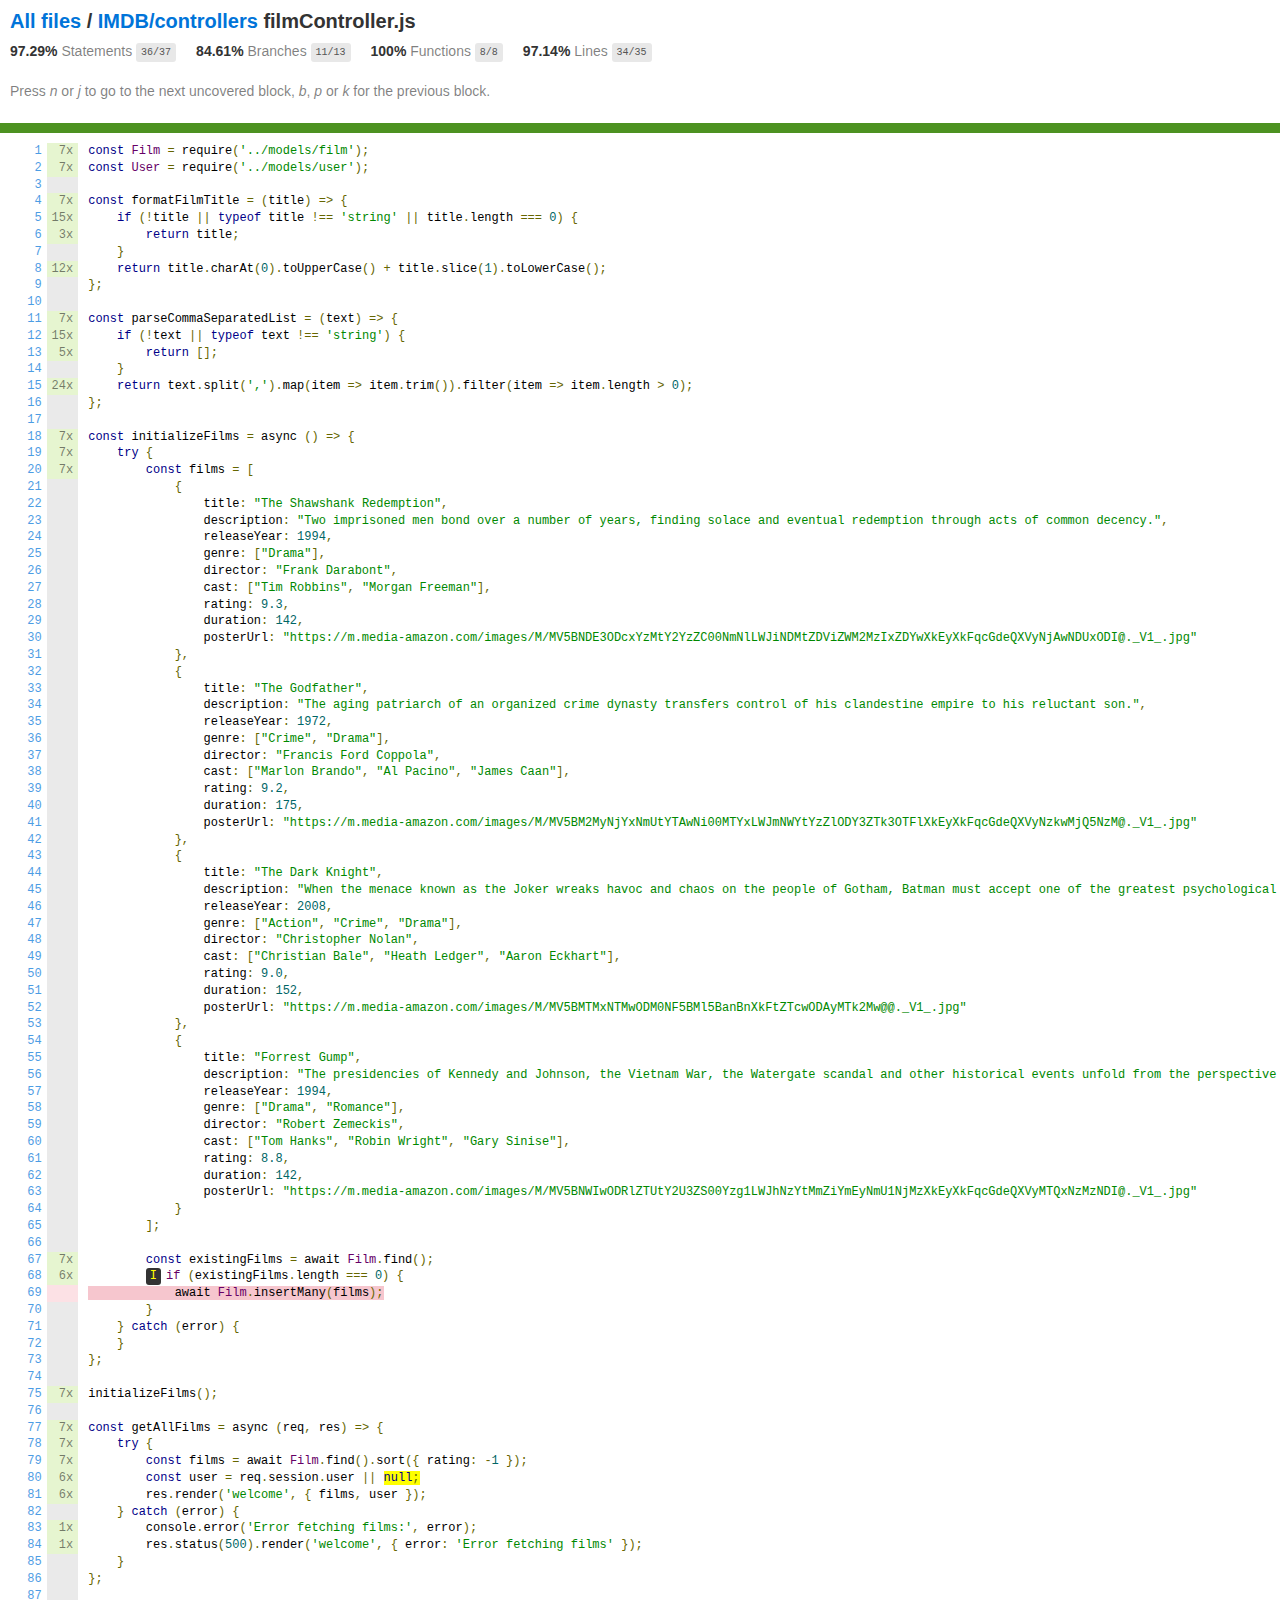
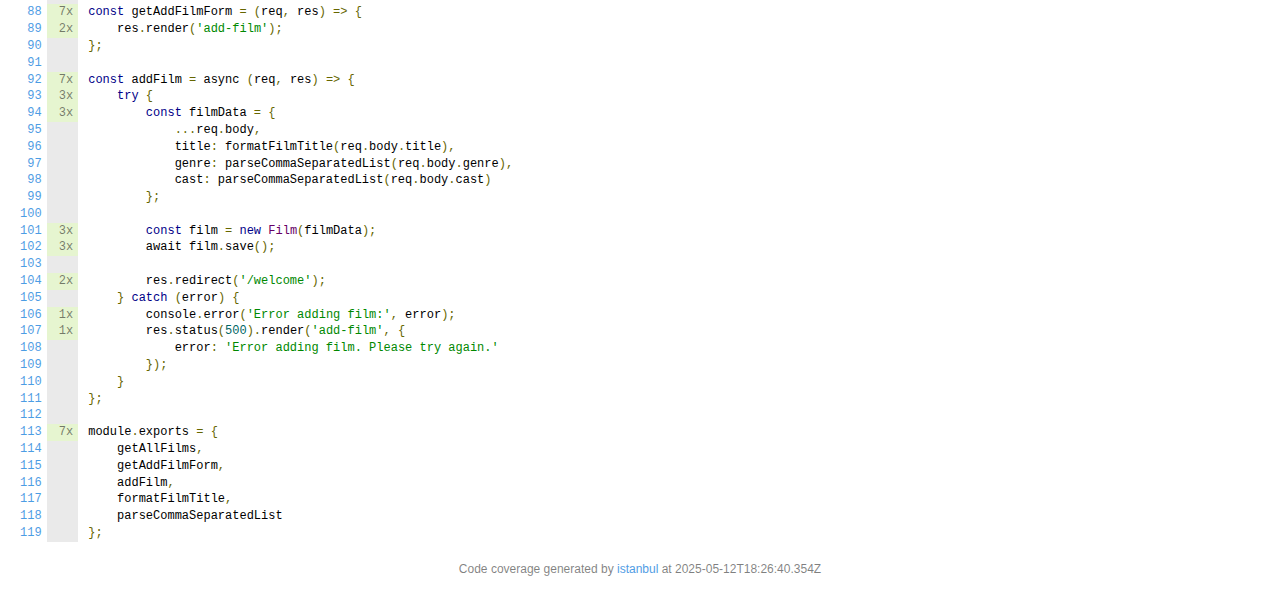
<file: coverage/lcov-report/IMDB/controllers/filmController.js.html>
<!doctype html>
<html lang="en">

<head>
    <title>Code coverage report for IMDB/controllers/filmController.js</title>
    <meta charset="utf-8" />
    <link rel="stylesheet" href="../../prettify.css" />
    <link rel="stylesheet" href="../../base.css" />
    <link rel="shortcut icon" type="image/x-icon" href="../../favicon.png" />
    <meta name="viewport" content="width=device-width, initial-scale=1" />
    <style type='text/css'>
        .coverage-summary .sorter {
            background-image: url(../../sort-arrow-sprite.png);
        }
    </style>
</head>
    
<body>
<div class='wrapper'>
    <div class='pad1'>
        <h1><a href="../../index.html">All files</a> / <a href="index.html">IMDB/controllers</a> filmController.js</h1>
        <div class='clearfix'>
            
            <div class='fl pad1y space-right2'>
                <span class="strong">97.29% </span>
                <span class="quiet">Statements</span>
                <span class='fraction'>36/37</span>
            </div>
        
            
            <div class='fl pad1y space-right2'>
                <span class="strong">84.61% </span>
                <span class="quiet">Branches</span>
                <span class='fraction'>11/13</span>
            </div>
        
            
            <div class='fl pad1y space-right2'>
                <span class="strong">100% </span>
                <span class="quiet">Functions</span>
                <span class='fraction'>8/8</span>
            </div>
        
            
            <div class='fl pad1y space-right2'>
                <span class="strong">97.14% </span>
                <span class="quiet">Lines</span>
                <span class='fraction'>34/35</span>
            </div>
        
            
        </div>
        <p class="quiet">
            Press <em>n</em> or <em>j</em> to go to the next uncovered block, <em>b</em>, <em>p</em> or <em>k</em> for the previous block.
        </p>
        <template id="filterTemplate">
            <div class="quiet">
                Filter:
                <input type="search" id="fileSearch">
            </div>
        </template>
    </div>
    <div class='status-line high'></div>
    <pre><table class="coverage">
<tr><td class="line-count quiet"><a name='L1'></a><a href='#L1'>1</a>
<a name='L2'></a><a href='#L2'>2</a>
<a name='L3'></a><a href='#L3'>3</a>
<a name='L4'></a><a href='#L4'>4</a>
<a name='L5'></a><a href='#L5'>5</a>
<a name='L6'></a><a href='#L6'>6</a>
<a name='L7'></a><a href='#L7'>7</a>
<a name='L8'></a><a href='#L8'>8</a>
<a name='L9'></a><a href='#L9'>9</a>
<a name='L10'></a><a href='#L10'>10</a>
<a name='L11'></a><a href='#L11'>11</a>
<a name='L12'></a><a href='#L12'>12</a>
<a name='L13'></a><a href='#L13'>13</a>
<a name='L14'></a><a href='#L14'>14</a>
<a name='L15'></a><a href='#L15'>15</a>
<a name='L16'></a><a href='#L16'>16</a>
<a name='L17'></a><a href='#L17'>17</a>
<a name='L18'></a><a href='#L18'>18</a>
<a name='L19'></a><a href='#L19'>19</a>
<a name='L20'></a><a href='#L20'>20</a>
<a name='L21'></a><a href='#L21'>21</a>
<a name='L22'></a><a href='#L22'>22</a>
<a name='L23'></a><a href='#L23'>23</a>
<a name='L24'></a><a href='#L24'>24</a>
<a name='L25'></a><a href='#L25'>25</a>
<a name='L26'></a><a href='#L26'>26</a>
<a name='L27'></a><a href='#L27'>27</a>
<a name='L28'></a><a href='#L28'>28</a>
<a name='L29'></a><a href='#L29'>29</a>
<a name='L30'></a><a href='#L30'>30</a>
<a name='L31'></a><a href='#L31'>31</a>
<a name='L32'></a><a href='#L32'>32</a>
<a name='L33'></a><a href='#L33'>33</a>
<a name='L34'></a><a href='#L34'>34</a>
<a name='L35'></a><a href='#L35'>35</a>
<a name='L36'></a><a href='#L36'>36</a>
<a name='L37'></a><a href='#L37'>37</a>
<a name='L38'></a><a href='#L38'>38</a>
<a name='L39'></a><a href='#L39'>39</a>
<a name='L40'></a><a href='#L40'>40</a>
<a name='L41'></a><a href='#L41'>41</a>
<a name='L42'></a><a href='#L42'>42</a>
<a name='L43'></a><a href='#L43'>43</a>
<a name='L44'></a><a href='#L44'>44</a>
<a name='L45'></a><a href='#L45'>45</a>
<a name='L46'></a><a href='#L46'>46</a>
<a name='L47'></a><a href='#L47'>47</a>
<a name='L48'></a><a href='#L48'>48</a>
<a name='L49'></a><a href='#L49'>49</a>
<a name='L50'></a><a href='#L50'>50</a>
<a name='L51'></a><a href='#L51'>51</a>
<a name='L52'></a><a href='#L52'>52</a>
<a name='L53'></a><a href='#L53'>53</a>
<a name='L54'></a><a href='#L54'>54</a>
<a name='L55'></a><a href='#L55'>55</a>
<a name='L56'></a><a href='#L56'>56</a>
<a name='L57'></a><a href='#L57'>57</a>
<a name='L58'></a><a href='#L58'>58</a>
<a name='L59'></a><a href='#L59'>59</a>
<a name='L60'></a><a href='#L60'>60</a>
<a name='L61'></a><a href='#L61'>61</a>
<a name='L62'></a><a href='#L62'>62</a>
<a name='L63'></a><a href='#L63'>63</a>
<a name='L64'></a><a href='#L64'>64</a>
<a name='L65'></a><a href='#L65'>65</a>
<a name='L66'></a><a href='#L66'>66</a>
<a name='L67'></a><a href='#L67'>67</a>
<a name='L68'></a><a href='#L68'>68</a>
<a name='L69'></a><a href='#L69'>69</a>
<a name='L70'></a><a href='#L70'>70</a>
<a name='L71'></a><a href='#L71'>71</a>
<a name='L72'></a><a href='#L72'>72</a>
<a name='L73'></a><a href='#L73'>73</a>
<a name='L74'></a><a href='#L74'>74</a>
<a name='L75'></a><a href='#L75'>75</a>
<a name='L76'></a><a href='#L76'>76</a>
<a name='L77'></a><a href='#L77'>77</a>
<a name='L78'></a><a href='#L78'>78</a>
<a name='L79'></a><a href='#L79'>79</a>
<a name='L80'></a><a href='#L80'>80</a>
<a name='L81'></a><a href='#L81'>81</a>
<a name='L82'></a><a href='#L82'>82</a>
<a name='L83'></a><a href='#L83'>83</a>
<a name='L84'></a><a href='#L84'>84</a>
<a name='L85'></a><a href='#L85'>85</a>
<a name='L86'></a><a href='#L86'>86</a>
<a name='L87'></a><a href='#L87'>87</a>
<a name='L88'></a><a href='#L88'>88</a>
<a name='L89'></a><a href='#L89'>89</a>
<a name='L90'></a><a href='#L90'>90</a>
<a name='L91'></a><a href='#L91'>91</a>
<a name='L92'></a><a href='#L92'>92</a>
<a name='L93'></a><a href='#L93'>93</a>
<a name='L94'></a><a href='#L94'>94</a>
<a name='L95'></a><a href='#L95'>95</a>
<a name='L96'></a><a href='#L96'>96</a>
<a name='L97'></a><a href='#L97'>97</a>
<a name='L98'></a><a href='#L98'>98</a>
<a name='L99'></a><a href='#L99'>99</a>
<a name='L100'></a><a href='#L100'>100</a>
<a name='L101'></a><a href='#L101'>101</a>
<a name='L102'></a><a href='#L102'>102</a>
<a name='L103'></a><a href='#L103'>103</a>
<a name='L104'></a><a href='#L104'>104</a>
<a name='L105'></a><a href='#L105'>105</a>
<a name='L106'></a><a href='#L106'>106</a>
<a name='L107'></a><a href='#L107'>107</a>
<a name='L108'></a><a href='#L108'>108</a>
<a name='L109'></a><a href='#L109'>109</a>
<a name='L110'></a><a href='#L110'>110</a>
<a name='L111'></a><a href='#L111'>111</a>
<a name='L112'></a><a href='#L112'>112</a>
<a name='L113'></a><a href='#L113'>113</a>
<a name='L114'></a><a href='#L114'>114</a>
<a name='L115'></a><a href='#L115'>115</a>
<a name='L116'></a><a href='#L116'>116</a>
<a name='L117'></a><a href='#L117'>117</a>
<a name='L118'></a><a href='#L118'>118</a>
<a name='L119'></a><a href='#L119'>119</a></td><td class="line-coverage quiet"><span class="cline-any cline-yes">7x</span>
<span class="cline-any cline-yes">7x</span>
<span class="cline-any cline-neutral">&nbsp;</span>
<span class="cline-any cline-yes">7x</span>
<span class="cline-any cline-yes">15x</span>
<span class="cline-any cline-yes">3x</span>
<span class="cline-any cline-neutral">&nbsp;</span>
<span class="cline-any cline-yes">12x</span>
<span class="cline-any cline-neutral">&nbsp;</span>
<span class="cline-any cline-neutral">&nbsp;</span>
<span class="cline-any cline-yes">7x</span>
<span class="cline-any cline-yes">15x</span>
<span class="cline-any cline-yes">5x</span>
<span class="cline-any cline-neutral">&nbsp;</span>
<span class="cline-any cline-yes">24x</span>
<span class="cline-any cline-neutral">&nbsp;</span>
<span class="cline-any cline-neutral">&nbsp;</span>
<span class="cline-any cline-yes">7x</span>
<span class="cline-any cline-yes">7x</span>
<span class="cline-any cline-yes">7x</span>
<span class="cline-any cline-neutral">&nbsp;</span>
<span class="cline-any cline-neutral">&nbsp;</span>
<span class="cline-any cline-neutral">&nbsp;</span>
<span class="cline-any cline-neutral">&nbsp;</span>
<span class="cline-any cline-neutral">&nbsp;</span>
<span class="cline-any cline-neutral">&nbsp;</span>
<span class="cline-any cline-neutral">&nbsp;</span>
<span class="cline-any cline-neutral">&nbsp;</span>
<span class="cline-any cline-neutral">&nbsp;</span>
<span class="cline-any cline-neutral">&nbsp;</span>
<span class="cline-any cline-neutral">&nbsp;</span>
<span class="cline-any cline-neutral">&nbsp;</span>
<span class="cline-any cline-neutral">&nbsp;</span>
<span class="cline-any cline-neutral">&nbsp;</span>
<span class="cline-any cline-neutral">&nbsp;</span>
<span class="cline-any cline-neutral">&nbsp;</span>
<span class="cline-any cline-neutral">&nbsp;</span>
<span class="cline-any cline-neutral">&nbsp;</span>
<span class="cline-any cline-neutral">&nbsp;</span>
<span class="cline-any cline-neutral">&nbsp;</span>
<span class="cline-any cline-neutral">&nbsp;</span>
<span class="cline-any cline-neutral">&nbsp;</span>
<span class="cline-any cline-neutral">&nbsp;</span>
<span class="cline-any cline-neutral">&nbsp;</span>
<span class="cline-any cline-neutral">&nbsp;</span>
<span class="cline-any cline-neutral">&nbsp;</span>
<span class="cline-any cline-neutral">&nbsp;</span>
<span class="cline-any cline-neutral">&nbsp;</span>
<span class="cline-any cline-neutral">&nbsp;</span>
<span class="cline-any cline-neutral">&nbsp;</span>
<span class="cline-any cline-neutral">&nbsp;</span>
<span class="cline-any cline-neutral">&nbsp;</span>
<span class="cline-any cline-neutral">&nbsp;</span>
<span class="cline-any cline-neutral">&nbsp;</span>
<span class="cline-any cline-neutral">&nbsp;</span>
<span class="cline-any cline-neutral">&nbsp;</span>
<span class="cline-any cline-neutral">&nbsp;</span>
<span class="cline-any cline-neutral">&nbsp;</span>
<span class="cline-any cline-neutral">&nbsp;</span>
<span class="cline-any cline-neutral">&nbsp;</span>
<span class="cline-any cline-neutral">&nbsp;</span>
<span class="cline-any cline-neutral">&nbsp;</span>
<span class="cline-any cline-neutral">&nbsp;</span>
<span class="cline-any cline-neutral">&nbsp;</span>
<span class="cline-any cline-neutral">&nbsp;</span>
<span class="cline-any cline-neutral">&nbsp;</span>
<span class="cline-any cline-yes">7x</span>
<span class="cline-any cline-yes">6x</span>
<span class="cline-any cline-no">&nbsp;</span>
<span class="cline-any cline-neutral">&nbsp;</span>
<span class="cline-any cline-neutral">&nbsp;</span>
<span class="cline-any cline-neutral">&nbsp;</span>
<span class="cline-any cline-neutral">&nbsp;</span>
<span class="cline-any cline-neutral">&nbsp;</span>
<span class="cline-any cline-yes">7x</span>
<span class="cline-any cline-neutral">&nbsp;</span>
<span class="cline-any cline-yes">7x</span>
<span class="cline-any cline-yes">7x</span>
<span class="cline-any cline-yes">7x</span>
<span class="cline-any cline-yes">6x</span>
<span class="cline-any cline-yes">6x</span>
<span class="cline-any cline-neutral">&nbsp;</span>
<span class="cline-any cline-yes">1x</span>
<span class="cline-any cline-yes">1x</span>
<span class="cline-any cline-neutral">&nbsp;</span>
<span class="cline-any cline-neutral">&nbsp;</span>
<span class="cline-any cline-neutral">&nbsp;</span>
<span class="cline-any cline-yes">7x</span>
<span class="cline-any cline-yes">2x</span>
<span class="cline-any cline-neutral">&nbsp;</span>
<span class="cline-any cline-neutral">&nbsp;</span>
<span class="cline-any cline-yes">7x</span>
<span class="cline-any cline-yes">3x</span>
<span class="cline-any cline-yes">3x</span>
<span class="cline-any cline-neutral">&nbsp;</span>
<span class="cline-any cline-neutral">&nbsp;</span>
<span class="cline-any cline-neutral">&nbsp;</span>
<span class="cline-any cline-neutral">&nbsp;</span>
<span class="cline-any cline-neutral">&nbsp;</span>
<span class="cline-any cline-neutral">&nbsp;</span>
<span class="cline-any cline-yes">3x</span>
<span class="cline-any cline-yes">3x</span>
<span class="cline-any cline-neutral">&nbsp;</span>
<span class="cline-any cline-yes">2x</span>
<span class="cline-any cline-neutral">&nbsp;</span>
<span class="cline-any cline-yes">1x</span>
<span class="cline-any cline-yes">1x</span>
<span class="cline-any cline-neutral">&nbsp;</span>
<span class="cline-any cline-neutral">&nbsp;</span>
<span class="cline-any cline-neutral">&nbsp;</span>
<span class="cline-any cline-neutral">&nbsp;</span>
<span class="cline-any cline-neutral">&nbsp;</span>
<span class="cline-any cline-yes">7x</span>
<span class="cline-any cline-neutral">&nbsp;</span>
<span class="cline-any cline-neutral">&nbsp;</span>
<span class="cline-any cline-neutral">&nbsp;</span>
<span class="cline-any cline-neutral">&nbsp;</span>
<span class="cline-any cline-neutral">&nbsp;</span>
<span class="cline-any cline-neutral">&nbsp;</span></td><td class="text"><pre class="prettyprint lang-js">const Film = require('../models/film');
const User = require('../models/user');
&nbsp;
const formatFilmTitle = (title) =&gt; {
    if (!title || typeof title !== 'string' || title.length === 0) {
        return title;
    }
    return title.charAt(0).toUpperCase() + title.slice(1).toLowerCase();
};
&nbsp;
const parseCommaSeparatedList = (text) =&gt; {
    if (!text || typeof text !== 'string') {
        return [];
    }
    return text.split(',').map(item =&gt; item.trim()).filter(item =&gt; item.length &gt; 0);
};
&nbsp;
const initializeFilms = async () =&gt; {
    try {
        const films = [
            {
                title: "The Shawshank Redemption",
                description: "Two imprisoned men bond over a number of years, finding solace and eventual redemption through acts of common decency.",
                releaseYear: 1994,
                genre: ["Drama"],
                director: "Frank Darabont",
                cast: ["Tim Robbins", "Morgan Freeman"],
                rating: 9.3,
                duration: 142,
                posterUrl: "https://m.media-amazon.com/images/M/MV5BNDE3ODcxYzMtY2YzZC00NmNlLWJiNDMtZDViZWM2MzIxZDYwXkEyXkFqcGdeQXVyNjAwNDUxODI@._V1_.jpg"
            },
            {
                title: "The Godfather",
                description: "The aging patriarch of an organized crime dynasty transfers control of his clandestine empire to his reluctant son.",
                releaseYear: 1972,
                genre: ["Crime", "Drama"],
                director: "Francis Ford Coppola",
                cast: ["Marlon Brando", "Al Pacino", "James Caan"],
                rating: 9.2,
                duration: 175,
                posterUrl: "https://m.media-amazon.com/images/M/MV5BM2MyNjYxNmUtYTAwNi00MTYxLWJmNWYtYzZlODY3ZTk3OTFlXkEyXkFqcGdeQXVyNzkwMjQ5NzM@._V1_.jpg"
            },
            {
                title: "The Dark Knight",
                description: "When the menace known as the Joker wreaks havoc and chaos on the people of Gotham, Batman must accept one of the greatest psychological and physical tests of his ability to fight injustice.",
                releaseYear: 2008,
                genre: ["Action", "Crime", "Drama"],
                director: "Christopher Nolan",
                cast: ["Christian Bale", "Heath Ledger", "Aaron Eckhart"],
                rating: 9.0,
                duration: 152,
                posterUrl: "https://m.media-amazon.com/images/M/MV5BMTMxNTMwODM0NF5BMl5BanBnXkFtZTcwODAyMTk2Mw@@._V1_.jpg"
            },
            {
                title: "Forrest Gump",
                description: "The presidencies of Kennedy and Johnson, the Vietnam War, the Watergate scandal and other historical events unfold from the perspective of an Alabama man with an IQ of 75.",
                releaseYear: 1994,
                genre: ["Drama", "Romance"],
                director: "Robert Zemeckis",
                cast: ["Tom Hanks", "Robin Wright", "Gary Sinise"],
                rating: 8.8,
                duration: 142,
                posterUrl: "https://m.media-amazon.com/images/M/MV5BNWIwODRlZTUtY2U3ZS00Yzg1LWJhNzYtMmZiYmEyNmU1NjMzXkEyXkFqcGdeQXVyMTQxNzMzNDI@._V1_.jpg"
            }
        ];
&nbsp;
        const existingFilms = await Film.find();
        <span class="missing-if-branch" title="if path not taken" >I</span>if (existingFilms.length === 0) {
<span class="cstat-no" title="statement not covered" >            await Film.insertMany(films);</span>
        }
    } catch (error) {
    }
};
&nbsp;
initializeFilms();
&nbsp;
const getAllFilms = async (req, res) =&gt; {
    try {
        const films = await Film.find().sort({ rating: -1 });
        const user = req.session.user || <span class="branch-1 cbranch-no" title="branch not covered" >null;</span>
        res.render('welcome', { films, user });
    } catch (error) {
        console.error('Error fetching films:', error);
        res.status(500).render('welcome', { error: 'Error fetching films' });
    }
};
&nbsp;
const getAddFilmForm = (req, res) =&gt; {
    res.render('add-film');
};
&nbsp;
const addFilm = async (req, res) =&gt; {
    try {
        const filmData = {
            ...req.body,
            title: formatFilmTitle(req.body.title),
            genre: parseCommaSeparatedList(req.body.genre),
            cast: parseCommaSeparatedList(req.body.cast)
        };
&nbsp;
        const film = new Film(filmData);
        await film.save();
        
        res.redirect('/welcome');
    } catch (error) {
        console.error('Error adding film:', error);
        res.status(500).render('add-film', {
            error: 'Error adding film. Please try again.'
        });
    }
};
&nbsp;
module.exports = {
    getAllFilms,
    getAddFilmForm,
    addFilm,
    formatFilmTitle,
    parseCommaSeparatedList
}; </pre></td></tr></table></pre>

                <div class='push'></div><!-- for sticky footer -->
            </div><!-- /wrapper -->
            <div class='footer quiet pad2 space-top1 center small'>
                Code coverage generated by
                <a href="https://istanbul.js.org/" target="_blank" rel="noopener noreferrer">istanbul</a>
                at 2025-05-12T18:26:40.354Z
            </div>
        <script src="../../prettify.js"></script>
        <script>
            window.onload = function () {
                prettyPrint();
            };
        </script>
        <script src="../../sorter.js"></script>
        <script src="../../block-navigation.js"></script>
    </body>
</html>
</file>
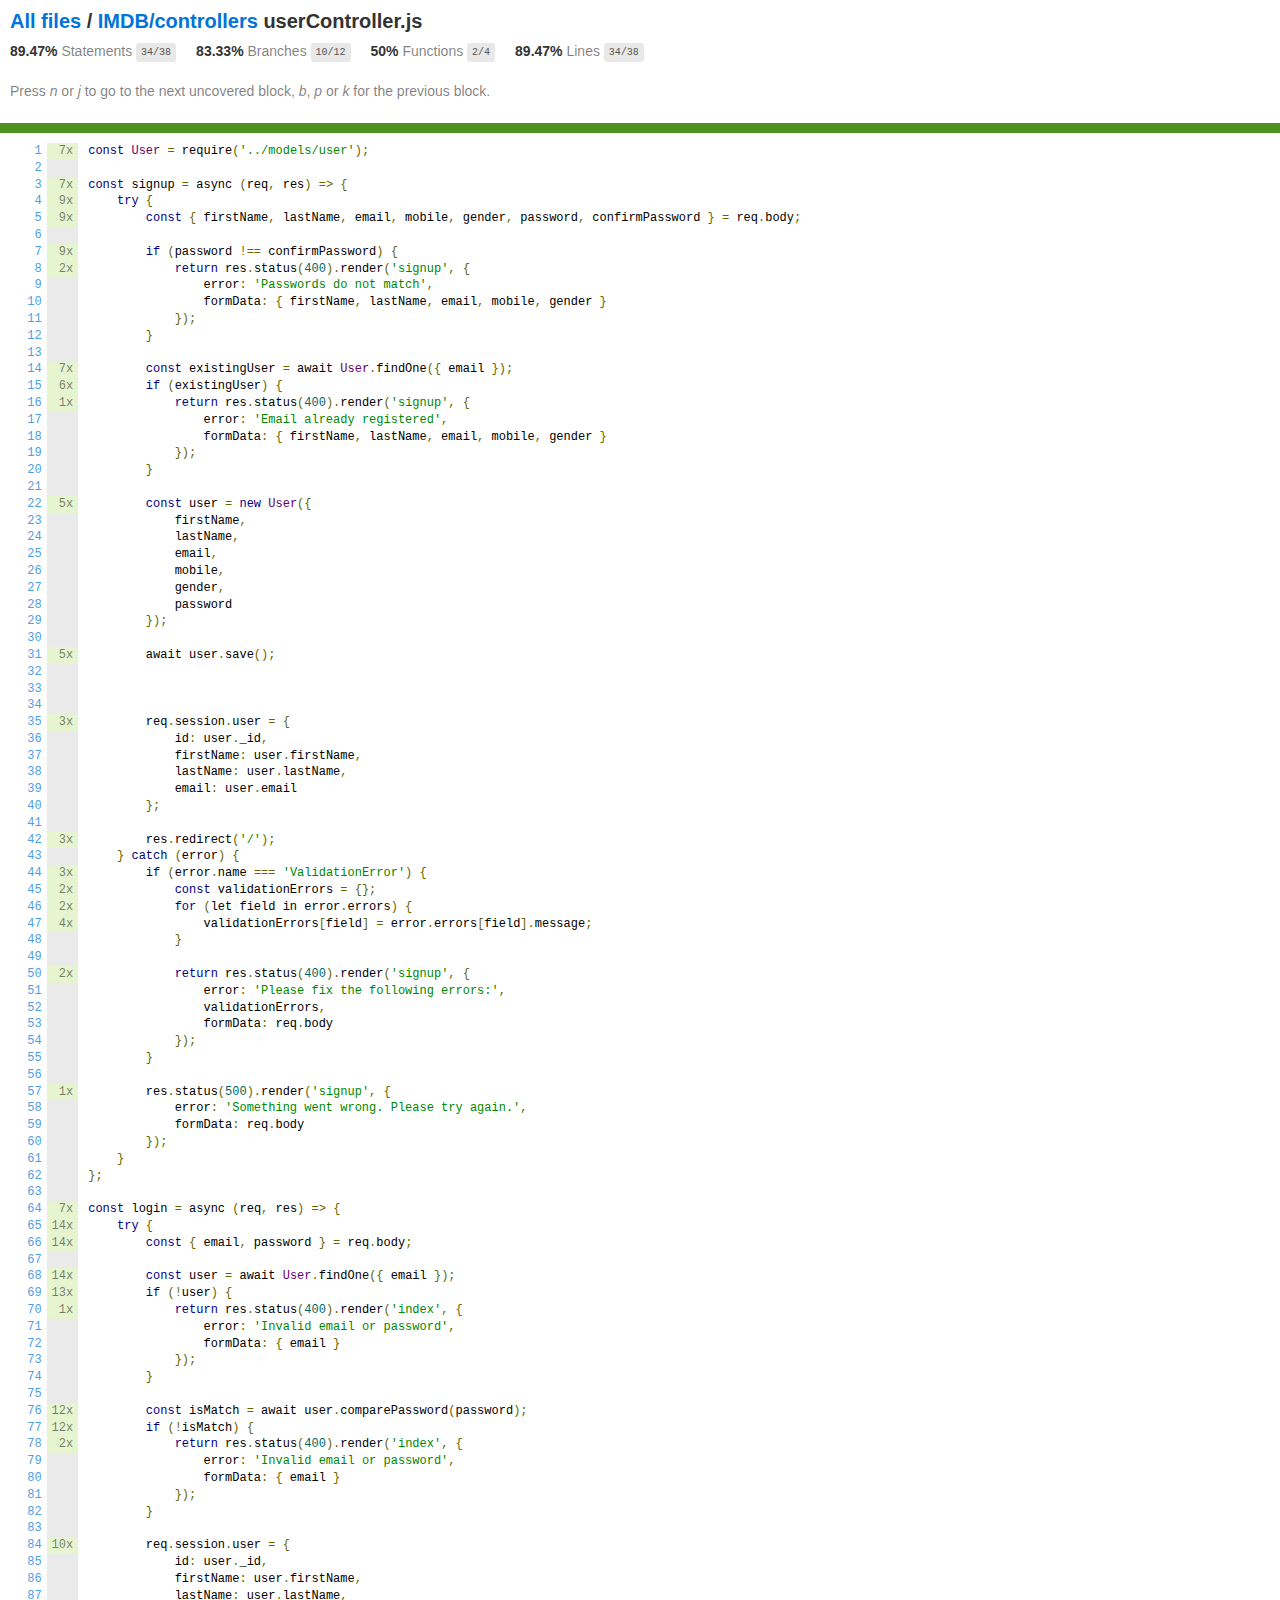
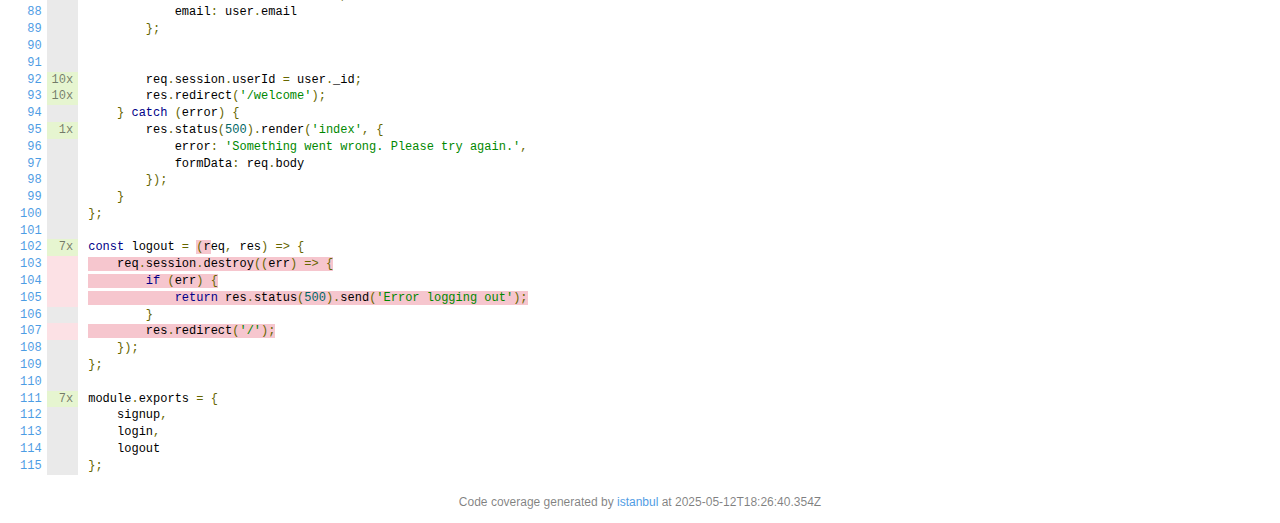
<file: coverage/lcov-report/IMDB/controllers/userController.js.html>
<!doctype html>
<html lang="en">

<head>
    <title>Code coverage report for IMDB/controllers/userController.js</title>
    <meta charset="utf-8" />
    <link rel="stylesheet" href="../../prettify.css" />
    <link rel="stylesheet" href="../../base.css" />
    <link rel="shortcut icon" type="image/x-icon" href="../../favicon.png" />
    <meta name="viewport" content="width=device-width, initial-scale=1" />
    <style type='text/css'>
        .coverage-summary .sorter {
            background-image: url(../../sort-arrow-sprite.png);
        }
    </style>
</head>
    
<body>
<div class='wrapper'>
    <div class='pad1'>
        <h1><a href="../../index.html">All files</a> / <a href="index.html">IMDB/controllers</a> userController.js</h1>
        <div class='clearfix'>
            
            <div class='fl pad1y space-right2'>
                <span class="strong">89.47% </span>
                <span class="quiet">Statements</span>
                <span class='fraction'>34/38</span>
            </div>
        
            
            <div class='fl pad1y space-right2'>
                <span class="strong">83.33% </span>
                <span class="quiet">Branches</span>
                <span class='fraction'>10/12</span>
            </div>
        
            
            <div class='fl pad1y space-right2'>
                <span class="strong">50% </span>
                <span class="quiet">Functions</span>
                <span class='fraction'>2/4</span>
            </div>
        
            
            <div class='fl pad1y space-right2'>
                <span class="strong">89.47% </span>
                <span class="quiet">Lines</span>
                <span class='fraction'>34/38</span>
            </div>
        
            
        </div>
        <p class="quiet">
            Press <em>n</em> or <em>j</em> to go to the next uncovered block, <em>b</em>, <em>p</em> or <em>k</em> for the previous block.
        </p>
        <template id="filterTemplate">
            <div class="quiet">
                Filter:
                <input type="search" id="fileSearch">
            </div>
        </template>
    </div>
    <div class='status-line high'></div>
    <pre><table class="coverage">
<tr><td class="line-count quiet"><a name='L1'></a><a href='#L1'>1</a>
<a name='L2'></a><a href='#L2'>2</a>
<a name='L3'></a><a href='#L3'>3</a>
<a name='L4'></a><a href='#L4'>4</a>
<a name='L5'></a><a href='#L5'>5</a>
<a name='L6'></a><a href='#L6'>6</a>
<a name='L7'></a><a href='#L7'>7</a>
<a name='L8'></a><a href='#L8'>8</a>
<a name='L9'></a><a href='#L9'>9</a>
<a name='L10'></a><a href='#L10'>10</a>
<a name='L11'></a><a href='#L11'>11</a>
<a name='L12'></a><a href='#L12'>12</a>
<a name='L13'></a><a href='#L13'>13</a>
<a name='L14'></a><a href='#L14'>14</a>
<a name='L15'></a><a href='#L15'>15</a>
<a name='L16'></a><a href='#L16'>16</a>
<a name='L17'></a><a href='#L17'>17</a>
<a name='L18'></a><a href='#L18'>18</a>
<a name='L19'></a><a href='#L19'>19</a>
<a name='L20'></a><a href='#L20'>20</a>
<a name='L21'></a><a href='#L21'>21</a>
<a name='L22'></a><a href='#L22'>22</a>
<a name='L23'></a><a href='#L23'>23</a>
<a name='L24'></a><a href='#L24'>24</a>
<a name='L25'></a><a href='#L25'>25</a>
<a name='L26'></a><a href='#L26'>26</a>
<a name='L27'></a><a href='#L27'>27</a>
<a name='L28'></a><a href='#L28'>28</a>
<a name='L29'></a><a href='#L29'>29</a>
<a name='L30'></a><a href='#L30'>30</a>
<a name='L31'></a><a href='#L31'>31</a>
<a name='L32'></a><a href='#L32'>32</a>
<a name='L33'></a><a href='#L33'>33</a>
<a name='L34'></a><a href='#L34'>34</a>
<a name='L35'></a><a href='#L35'>35</a>
<a name='L36'></a><a href='#L36'>36</a>
<a name='L37'></a><a href='#L37'>37</a>
<a name='L38'></a><a href='#L38'>38</a>
<a name='L39'></a><a href='#L39'>39</a>
<a name='L40'></a><a href='#L40'>40</a>
<a name='L41'></a><a href='#L41'>41</a>
<a name='L42'></a><a href='#L42'>42</a>
<a name='L43'></a><a href='#L43'>43</a>
<a name='L44'></a><a href='#L44'>44</a>
<a name='L45'></a><a href='#L45'>45</a>
<a name='L46'></a><a href='#L46'>46</a>
<a name='L47'></a><a href='#L47'>47</a>
<a name='L48'></a><a href='#L48'>48</a>
<a name='L49'></a><a href='#L49'>49</a>
<a name='L50'></a><a href='#L50'>50</a>
<a name='L51'></a><a href='#L51'>51</a>
<a name='L52'></a><a href='#L52'>52</a>
<a name='L53'></a><a href='#L53'>53</a>
<a name='L54'></a><a href='#L54'>54</a>
<a name='L55'></a><a href='#L55'>55</a>
<a name='L56'></a><a href='#L56'>56</a>
<a name='L57'></a><a href='#L57'>57</a>
<a name='L58'></a><a href='#L58'>58</a>
<a name='L59'></a><a href='#L59'>59</a>
<a name='L60'></a><a href='#L60'>60</a>
<a name='L61'></a><a href='#L61'>61</a>
<a name='L62'></a><a href='#L62'>62</a>
<a name='L63'></a><a href='#L63'>63</a>
<a name='L64'></a><a href='#L64'>64</a>
<a name='L65'></a><a href='#L65'>65</a>
<a name='L66'></a><a href='#L66'>66</a>
<a name='L67'></a><a href='#L67'>67</a>
<a name='L68'></a><a href='#L68'>68</a>
<a name='L69'></a><a href='#L69'>69</a>
<a name='L70'></a><a href='#L70'>70</a>
<a name='L71'></a><a href='#L71'>71</a>
<a name='L72'></a><a href='#L72'>72</a>
<a name='L73'></a><a href='#L73'>73</a>
<a name='L74'></a><a href='#L74'>74</a>
<a name='L75'></a><a href='#L75'>75</a>
<a name='L76'></a><a href='#L76'>76</a>
<a name='L77'></a><a href='#L77'>77</a>
<a name='L78'></a><a href='#L78'>78</a>
<a name='L79'></a><a href='#L79'>79</a>
<a name='L80'></a><a href='#L80'>80</a>
<a name='L81'></a><a href='#L81'>81</a>
<a name='L82'></a><a href='#L82'>82</a>
<a name='L83'></a><a href='#L83'>83</a>
<a name='L84'></a><a href='#L84'>84</a>
<a name='L85'></a><a href='#L85'>85</a>
<a name='L86'></a><a href='#L86'>86</a>
<a name='L87'></a><a href='#L87'>87</a>
<a name='L88'></a><a href='#L88'>88</a>
<a name='L89'></a><a href='#L89'>89</a>
<a name='L90'></a><a href='#L90'>90</a>
<a name='L91'></a><a href='#L91'>91</a>
<a name='L92'></a><a href='#L92'>92</a>
<a name='L93'></a><a href='#L93'>93</a>
<a name='L94'></a><a href='#L94'>94</a>
<a name='L95'></a><a href='#L95'>95</a>
<a name='L96'></a><a href='#L96'>96</a>
<a name='L97'></a><a href='#L97'>97</a>
<a name='L98'></a><a href='#L98'>98</a>
<a name='L99'></a><a href='#L99'>99</a>
<a name='L100'></a><a href='#L100'>100</a>
<a name='L101'></a><a href='#L101'>101</a>
<a name='L102'></a><a href='#L102'>102</a>
<a name='L103'></a><a href='#L103'>103</a>
<a name='L104'></a><a href='#L104'>104</a>
<a name='L105'></a><a href='#L105'>105</a>
<a name='L106'></a><a href='#L106'>106</a>
<a name='L107'></a><a href='#L107'>107</a>
<a name='L108'></a><a href='#L108'>108</a>
<a name='L109'></a><a href='#L109'>109</a>
<a name='L110'></a><a href='#L110'>110</a>
<a name='L111'></a><a href='#L111'>111</a>
<a name='L112'></a><a href='#L112'>112</a>
<a name='L113'></a><a href='#L113'>113</a>
<a name='L114'></a><a href='#L114'>114</a>
<a name='L115'></a><a href='#L115'>115</a></td><td class="line-coverage quiet"><span class="cline-any cline-yes">7x</span>
<span class="cline-any cline-neutral">&nbsp;</span>
<span class="cline-any cline-yes">7x</span>
<span class="cline-any cline-yes">9x</span>
<span class="cline-any cline-yes">9x</span>
<span class="cline-any cline-neutral">&nbsp;</span>
<span class="cline-any cline-yes">9x</span>
<span class="cline-any cline-yes">2x</span>
<span class="cline-any cline-neutral">&nbsp;</span>
<span class="cline-any cline-neutral">&nbsp;</span>
<span class="cline-any cline-neutral">&nbsp;</span>
<span class="cline-any cline-neutral">&nbsp;</span>
<span class="cline-any cline-neutral">&nbsp;</span>
<span class="cline-any cline-yes">7x</span>
<span class="cline-any cline-yes">6x</span>
<span class="cline-any cline-yes">1x</span>
<span class="cline-any cline-neutral">&nbsp;</span>
<span class="cline-any cline-neutral">&nbsp;</span>
<span class="cline-any cline-neutral">&nbsp;</span>
<span class="cline-any cline-neutral">&nbsp;</span>
<span class="cline-any cline-neutral">&nbsp;</span>
<span class="cline-any cline-yes">5x</span>
<span class="cline-any cline-neutral">&nbsp;</span>
<span class="cline-any cline-neutral">&nbsp;</span>
<span class="cline-any cline-neutral">&nbsp;</span>
<span class="cline-any cline-neutral">&nbsp;</span>
<span class="cline-any cline-neutral">&nbsp;</span>
<span class="cline-any cline-neutral">&nbsp;</span>
<span class="cline-any cline-neutral">&nbsp;</span>
<span class="cline-any cline-neutral">&nbsp;</span>
<span class="cline-any cline-yes">5x</span>
<span class="cline-any cline-neutral">&nbsp;</span>
<span class="cline-any cline-neutral">&nbsp;</span>
<span class="cline-any cline-neutral">&nbsp;</span>
<span class="cline-any cline-yes">3x</span>
<span class="cline-any cline-neutral">&nbsp;</span>
<span class="cline-any cline-neutral">&nbsp;</span>
<span class="cline-any cline-neutral">&nbsp;</span>
<span class="cline-any cline-neutral">&nbsp;</span>
<span class="cline-any cline-neutral">&nbsp;</span>
<span class="cline-any cline-neutral">&nbsp;</span>
<span class="cline-any cline-yes">3x</span>
<span class="cline-any cline-neutral">&nbsp;</span>
<span class="cline-any cline-yes">3x</span>
<span class="cline-any cline-yes">2x</span>
<span class="cline-any cline-yes">2x</span>
<span class="cline-any cline-yes">4x</span>
<span class="cline-any cline-neutral">&nbsp;</span>
<span class="cline-any cline-neutral">&nbsp;</span>
<span class="cline-any cline-yes">2x</span>
<span class="cline-any cline-neutral">&nbsp;</span>
<span class="cline-any cline-neutral">&nbsp;</span>
<span class="cline-any cline-neutral">&nbsp;</span>
<span class="cline-any cline-neutral">&nbsp;</span>
<span class="cline-any cline-neutral">&nbsp;</span>
<span class="cline-any cline-neutral">&nbsp;</span>
<span class="cline-any cline-yes">1x</span>
<span class="cline-any cline-neutral">&nbsp;</span>
<span class="cline-any cline-neutral">&nbsp;</span>
<span class="cline-any cline-neutral">&nbsp;</span>
<span class="cline-any cline-neutral">&nbsp;</span>
<span class="cline-any cline-neutral">&nbsp;</span>
<span class="cline-any cline-neutral">&nbsp;</span>
<span class="cline-any cline-yes">7x</span>
<span class="cline-any cline-yes">14x</span>
<span class="cline-any cline-yes">14x</span>
<span class="cline-any cline-neutral">&nbsp;</span>
<span class="cline-any cline-yes">14x</span>
<span class="cline-any cline-yes">13x</span>
<span class="cline-any cline-yes">1x</span>
<span class="cline-any cline-neutral">&nbsp;</span>
<span class="cline-any cline-neutral">&nbsp;</span>
<span class="cline-any cline-neutral">&nbsp;</span>
<span class="cline-any cline-neutral">&nbsp;</span>
<span class="cline-any cline-neutral">&nbsp;</span>
<span class="cline-any cline-yes">12x</span>
<span class="cline-any cline-yes">12x</span>
<span class="cline-any cline-yes">2x</span>
<span class="cline-any cline-neutral">&nbsp;</span>
<span class="cline-any cline-neutral">&nbsp;</span>
<span class="cline-any cline-neutral">&nbsp;</span>
<span class="cline-any cline-neutral">&nbsp;</span>
<span class="cline-any cline-neutral">&nbsp;</span>
<span class="cline-any cline-yes">10x</span>
<span class="cline-any cline-neutral">&nbsp;</span>
<span class="cline-any cline-neutral">&nbsp;</span>
<span class="cline-any cline-neutral">&nbsp;</span>
<span class="cline-any cline-neutral">&nbsp;</span>
<span class="cline-any cline-neutral">&nbsp;</span>
<span class="cline-any cline-neutral">&nbsp;</span>
<span class="cline-any cline-neutral">&nbsp;</span>
<span class="cline-any cline-yes">10x</span>
<span class="cline-any cline-yes">10x</span>
<span class="cline-any cline-neutral">&nbsp;</span>
<span class="cline-any cline-yes">1x</span>
<span class="cline-any cline-neutral">&nbsp;</span>
<span class="cline-any cline-neutral">&nbsp;</span>
<span class="cline-any cline-neutral">&nbsp;</span>
<span class="cline-any cline-neutral">&nbsp;</span>
<span class="cline-any cline-neutral">&nbsp;</span>
<span class="cline-any cline-neutral">&nbsp;</span>
<span class="cline-any cline-yes">7x</span>
<span class="cline-any cline-no">&nbsp;</span>
<span class="cline-any cline-no">&nbsp;</span>
<span class="cline-any cline-no">&nbsp;</span>
<span class="cline-any cline-neutral">&nbsp;</span>
<span class="cline-any cline-no">&nbsp;</span>
<span class="cline-any cline-neutral">&nbsp;</span>
<span class="cline-any cline-neutral">&nbsp;</span>
<span class="cline-any cline-neutral">&nbsp;</span>
<span class="cline-any cline-yes">7x</span>
<span class="cline-any cline-neutral">&nbsp;</span>
<span class="cline-any cline-neutral">&nbsp;</span>
<span class="cline-any cline-neutral">&nbsp;</span>
<span class="cline-any cline-neutral">&nbsp;</span></td><td class="text"><pre class="prettyprint lang-js">const User = require('../models/user');
&nbsp;
const signup = async (req, res) =&gt; {
    try {
        const { firstName, lastName, email, mobile, gender, password, confirmPassword } = req.body;
&nbsp;
        if (password !== confirmPassword) {
            return res.status(400).render('signup', { 
                error: 'Passwords do not match',
                formData: { firstName, lastName, email, mobile, gender }
            });
        }
&nbsp;
        const existingUser = await User.findOne({ email });
        if (existingUser) {
            return res.status(400).render('signup', { 
                error: 'Email already registered',
                formData: { firstName, lastName, email, mobile, gender }
            });
        }
&nbsp;
        const user = new User({
            firstName,
            lastName,
            email,
            mobile,
            gender,
            password
        });
&nbsp;
        await user.save();
&nbsp;
        
        
        req.session.user = {
            id: user._id,
            firstName: user.firstName,
            lastName: user.lastName,
            email: user.email
        };
        
        res.redirect('/');
    } catch (error) {
        if (error.name === 'ValidationError') {
            const validationErrors = {};
            for (let field in error.errors) {
                validationErrors[field] = error.errors[field].message;
            }
            
            return res.status(400).render('signup', {
                error: 'Please fix the following errors:',
                validationErrors,
                formData: req.body
            });
        }
&nbsp;
        res.status(500).render('signup', { 
            error: 'Something went wrong. Please try again.',
            formData: req.body
        });
    }
};
&nbsp;
const login = async (req, res) =&gt; {
    try {
        const { email, password } = req.body;
        
        const user = await User.findOne({ email });
        if (!user) {
            return res.status(400).render('index', { 
                error: 'Invalid email or password',
                formData: { email }
            });
        }
&nbsp;
        const isMatch = await user.comparePassword(password);
        if (!isMatch) {
            return res.status(400).render('index', { 
                error: 'Invalid email or password',
                formData: { email }
            });
        }
&nbsp;
        req.session.user = {
            id: user._id,
            firstName: user.firstName,
            lastName: user.lastName,
            email: user.email
        };
&nbsp;
&nbsp;
        req.session.userId = user._id;
        res.redirect('/welcome');
    } catch (error) {
        res.status(500).render('index', { 
            error: 'Something went wrong. Please try again.',
            formData: req.body
        });
    }
};
&nbsp;
const logout = <span class="fstat-no" title="function not covered" >(r</span>eq, res) =&gt; {
<span class="cstat-no" title="statement not covered" >    req.session.destroy(<span class="fstat-no" title="function not covered" >(e</span>rr) =&gt; {</span>
<span class="cstat-no" title="statement not covered" >        if (err) {</span>
<span class="cstat-no" title="statement not covered" >            return res.status(500).send('Error logging out');</span>
        }
<span class="cstat-no" title="statement not covered" >        res.redirect('/');</span>
    });
};
&nbsp;
module.exports = {
    signup,
    login,
    logout
}; </pre></td></tr></table></pre>

                <div class='push'></div><!-- for sticky footer -->
            </div><!-- /wrapper -->
            <div class='footer quiet pad2 space-top1 center small'>
                Code coverage generated by
                <a href="https://istanbul.js.org/" target="_blank" rel="noopener noreferrer">istanbul</a>
                at 2025-05-12T18:26:40.354Z
            </div>
        <script src="../../prettify.js"></script>
        <script>
            window.onload = function () {
                prettyPrint();
            };
        </script>
        <script src="../../sorter.js"></script>
        <script src="../../block-navigation.js"></script>
    </body>
</html>
</file>
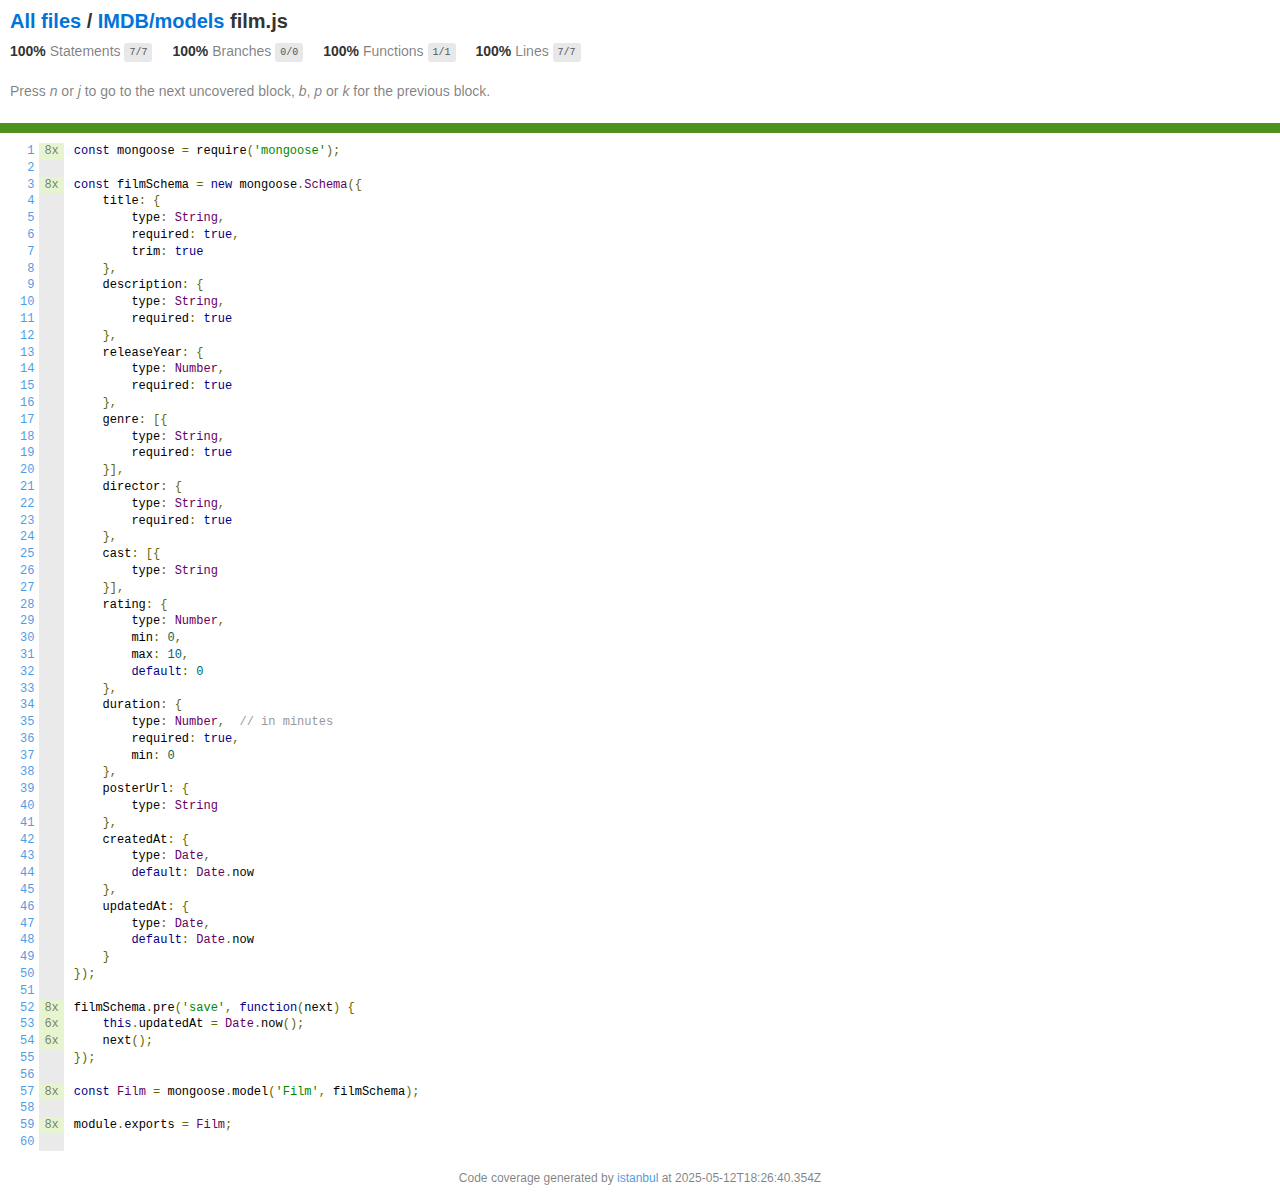
<file: coverage/lcov-report/IMDB/models/film.js.html>
<!doctype html>
<html lang="en">

<head>
    <title>Code coverage report for IMDB/models/film.js</title>
    <meta charset="utf-8" />
    <link rel="stylesheet" href="../../prettify.css" />
    <link rel="stylesheet" href="../../base.css" />
    <link rel="shortcut icon" type="image/x-icon" href="../../favicon.png" />
    <meta name="viewport" content="width=device-width, initial-scale=1" />
    <style type='text/css'>
        .coverage-summary .sorter {
            background-image: url(../../sort-arrow-sprite.png);
        }
    </style>
</head>
    
<body>
<div class='wrapper'>
    <div class='pad1'>
        <h1><a href="../../index.html">All files</a> / <a href="index.html">IMDB/models</a> film.js</h1>
        <div class='clearfix'>
            
            <div class='fl pad1y space-right2'>
                <span class="strong">100% </span>
                <span class="quiet">Statements</span>
                <span class='fraction'>7/7</span>
            </div>
        
            
            <div class='fl pad1y space-right2'>
                <span class="strong">100% </span>
                <span class="quiet">Branches</span>
                <span class='fraction'>0/0</span>
            </div>
        
            
            <div class='fl pad1y space-right2'>
                <span class="strong">100% </span>
                <span class="quiet">Functions</span>
                <span class='fraction'>1/1</span>
            </div>
        
            
            <div class='fl pad1y space-right2'>
                <span class="strong">100% </span>
                <span class="quiet">Lines</span>
                <span class='fraction'>7/7</span>
            </div>
        
            
        </div>
        <p class="quiet">
            Press <em>n</em> or <em>j</em> to go to the next uncovered block, <em>b</em>, <em>p</em> or <em>k</em> for the previous block.
        </p>
        <template id="filterTemplate">
            <div class="quiet">
                Filter:
                <input type="search" id="fileSearch">
            </div>
        </template>
    </div>
    <div class='status-line high'></div>
    <pre><table class="coverage">
<tr><td class="line-count quiet"><a name='L1'></a><a href='#L1'>1</a>
<a name='L2'></a><a href='#L2'>2</a>
<a name='L3'></a><a href='#L3'>3</a>
<a name='L4'></a><a href='#L4'>4</a>
<a name='L5'></a><a href='#L5'>5</a>
<a name='L6'></a><a href='#L6'>6</a>
<a name='L7'></a><a href='#L7'>7</a>
<a name='L8'></a><a href='#L8'>8</a>
<a name='L9'></a><a href='#L9'>9</a>
<a name='L10'></a><a href='#L10'>10</a>
<a name='L11'></a><a href='#L11'>11</a>
<a name='L12'></a><a href='#L12'>12</a>
<a name='L13'></a><a href='#L13'>13</a>
<a name='L14'></a><a href='#L14'>14</a>
<a name='L15'></a><a href='#L15'>15</a>
<a name='L16'></a><a href='#L16'>16</a>
<a name='L17'></a><a href='#L17'>17</a>
<a name='L18'></a><a href='#L18'>18</a>
<a name='L19'></a><a href='#L19'>19</a>
<a name='L20'></a><a href='#L20'>20</a>
<a name='L21'></a><a href='#L21'>21</a>
<a name='L22'></a><a href='#L22'>22</a>
<a name='L23'></a><a href='#L23'>23</a>
<a name='L24'></a><a href='#L24'>24</a>
<a name='L25'></a><a href='#L25'>25</a>
<a name='L26'></a><a href='#L26'>26</a>
<a name='L27'></a><a href='#L27'>27</a>
<a name='L28'></a><a href='#L28'>28</a>
<a name='L29'></a><a href='#L29'>29</a>
<a name='L30'></a><a href='#L30'>30</a>
<a name='L31'></a><a href='#L31'>31</a>
<a name='L32'></a><a href='#L32'>32</a>
<a name='L33'></a><a href='#L33'>33</a>
<a name='L34'></a><a href='#L34'>34</a>
<a name='L35'></a><a href='#L35'>35</a>
<a name='L36'></a><a href='#L36'>36</a>
<a name='L37'></a><a href='#L37'>37</a>
<a name='L38'></a><a href='#L38'>38</a>
<a name='L39'></a><a href='#L39'>39</a>
<a name='L40'></a><a href='#L40'>40</a>
<a name='L41'></a><a href='#L41'>41</a>
<a name='L42'></a><a href='#L42'>42</a>
<a name='L43'></a><a href='#L43'>43</a>
<a name='L44'></a><a href='#L44'>44</a>
<a name='L45'></a><a href='#L45'>45</a>
<a name='L46'></a><a href='#L46'>46</a>
<a name='L47'></a><a href='#L47'>47</a>
<a name='L48'></a><a href='#L48'>48</a>
<a name='L49'></a><a href='#L49'>49</a>
<a name='L50'></a><a href='#L50'>50</a>
<a name='L51'></a><a href='#L51'>51</a>
<a name='L52'></a><a href='#L52'>52</a>
<a name='L53'></a><a href='#L53'>53</a>
<a name='L54'></a><a href='#L54'>54</a>
<a name='L55'></a><a href='#L55'>55</a>
<a name='L56'></a><a href='#L56'>56</a>
<a name='L57'></a><a href='#L57'>57</a>
<a name='L58'></a><a href='#L58'>58</a>
<a name='L59'></a><a href='#L59'>59</a>
<a name='L60'></a><a href='#L60'>60</a></td><td class="line-coverage quiet"><span class="cline-any cline-yes">8x</span>
<span class="cline-any cline-neutral">&nbsp;</span>
<span class="cline-any cline-yes">8x</span>
<span class="cline-any cline-neutral">&nbsp;</span>
<span class="cline-any cline-neutral">&nbsp;</span>
<span class="cline-any cline-neutral">&nbsp;</span>
<span class="cline-any cline-neutral">&nbsp;</span>
<span class="cline-any cline-neutral">&nbsp;</span>
<span class="cline-any cline-neutral">&nbsp;</span>
<span class="cline-any cline-neutral">&nbsp;</span>
<span class="cline-any cline-neutral">&nbsp;</span>
<span class="cline-any cline-neutral">&nbsp;</span>
<span class="cline-any cline-neutral">&nbsp;</span>
<span class="cline-any cline-neutral">&nbsp;</span>
<span class="cline-any cline-neutral">&nbsp;</span>
<span class="cline-any cline-neutral">&nbsp;</span>
<span class="cline-any cline-neutral">&nbsp;</span>
<span class="cline-any cline-neutral">&nbsp;</span>
<span class="cline-any cline-neutral">&nbsp;</span>
<span class="cline-any cline-neutral">&nbsp;</span>
<span class="cline-any cline-neutral">&nbsp;</span>
<span class="cline-any cline-neutral">&nbsp;</span>
<span class="cline-any cline-neutral">&nbsp;</span>
<span class="cline-any cline-neutral">&nbsp;</span>
<span class="cline-any cline-neutral">&nbsp;</span>
<span class="cline-any cline-neutral">&nbsp;</span>
<span class="cline-any cline-neutral">&nbsp;</span>
<span class="cline-any cline-neutral">&nbsp;</span>
<span class="cline-any cline-neutral">&nbsp;</span>
<span class="cline-any cline-neutral">&nbsp;</span>
<span class="cline-any cline-neutral">&nbsp;</span>
<span class="cline-any cline-neutral">&nbsp;</span>
<span class="cline-any cline-neutral">&nbsp;</span>
<span class="cline-any cline-neutral">&nbsp;</span>
<span class="cline-any cline-neutral">&nbsp;</span>
<span class="cline-any cline-neutral">&nbsp;</span>
<span class="cline-any cline-neutral">&nbsp;</span>
<span class="cline-any cline-neutral">&nbsp;</span>
<span class="cline-any cline-neutral">&nbsp;</span>
<span class="cline-any cline-neutral">&nbsp;</span>
<span class="cline-any cline-neutral">&nbsp;</span>
<span class="cline-any cline-neutral">&nbsp;</span>
<span class="cline-any cline-neutral">&nbsp;</span>
<span class="cline-any cline-neutral">&nbsp;</span>
<span class="cline-any cline-neutral">&nbsp;</span>
<span class="cline-any cline-neutral">&nbsp;</span>
<span class="cline-any cline-neutral">&nbsp;</span>
<span class="cline-any cline-neutral">&nbsp;</span>
<span class="cline-any cline-neutral">&nbsp;</span>
<span class="cline-any cline-neutral">&nbsp;</span>
<span class="cline-any cline-neutral">&nbsp;</span>
<span class="cline-any cline-yes">8x</span>
<span class="cline-any cline-yes">6x</span>
<span class="cline-any cline-yes">6x</span>
<span class="cline-any cline-neutral">&nbsp;</span>
<span class="cline-any cline-neutral">&nbsp;</span>
<span class="cline-any cline-yes">8x</span>
<span class="cline-any cline-neutral">&nbsp;</span>
<span class="cline-any cline-yes">8x</span>
<span class="cline-any cline-neutral">&nbsp;</span></td><td class="text"><pre class="prettyprint lang-js">const mongoose = require('mongoose');
&nbsp;
const filmSchema = new mongoose.Schema({
    title: {
        type: String,
        required: true,
        trim: true
    },
    description: {
        type: String,
        required: true
    },
    releaseYear: {
        type: Number,
        required: true
    },
    genre: [{
        type: String,
        required: true
    }],
    director: {
        type: String,
        required: true
    },
    cast: [{
        type: String
    }],
    rating: {
        type: Number,
        min: 0,
        max: 10,
        default: 0
    },
    duration: {
        type: Number,  // in minutes
        required: true,
        min: 0
    },
    posterUrl: {
        type: String
    },
    createdAt: {
        type: Date,
        default: Date.now
    },
    updatedAt: {
        type: Date,
        default: Date.now
    }
});
&nbsp;
filmSchema.pre('save', function(next) {
    this.updatedAt = Date.now();
    next();
});
&nbsp;
const Film = mongoose.model('Film', filmSchema);
&nbsp;
module.exports = Film;
&nbsp;</pre></td></tr></table></pre>

                <div class='push'></div><!-- for sticky footer -->
            </div><!-- /wrapper -->
            <div class='footer quiet pad2 space-top1 center small'>
                Code coverage generated by
                <a href="https://istanbul.js.org/" target="_blank" rel="noopener noreferrer">istanbul</a>
                at 2025-05-12T18:26:40.354Z
            </div>
        <script src="../../prettify.js"></script>
        <script>
            window.onload = function () {
                prettyPrint();
            };
        </script>
        <script src="../../sorter.js"></script>
        <script src="../../block-navigation.js"></script>
    </body>
</html>
</file>
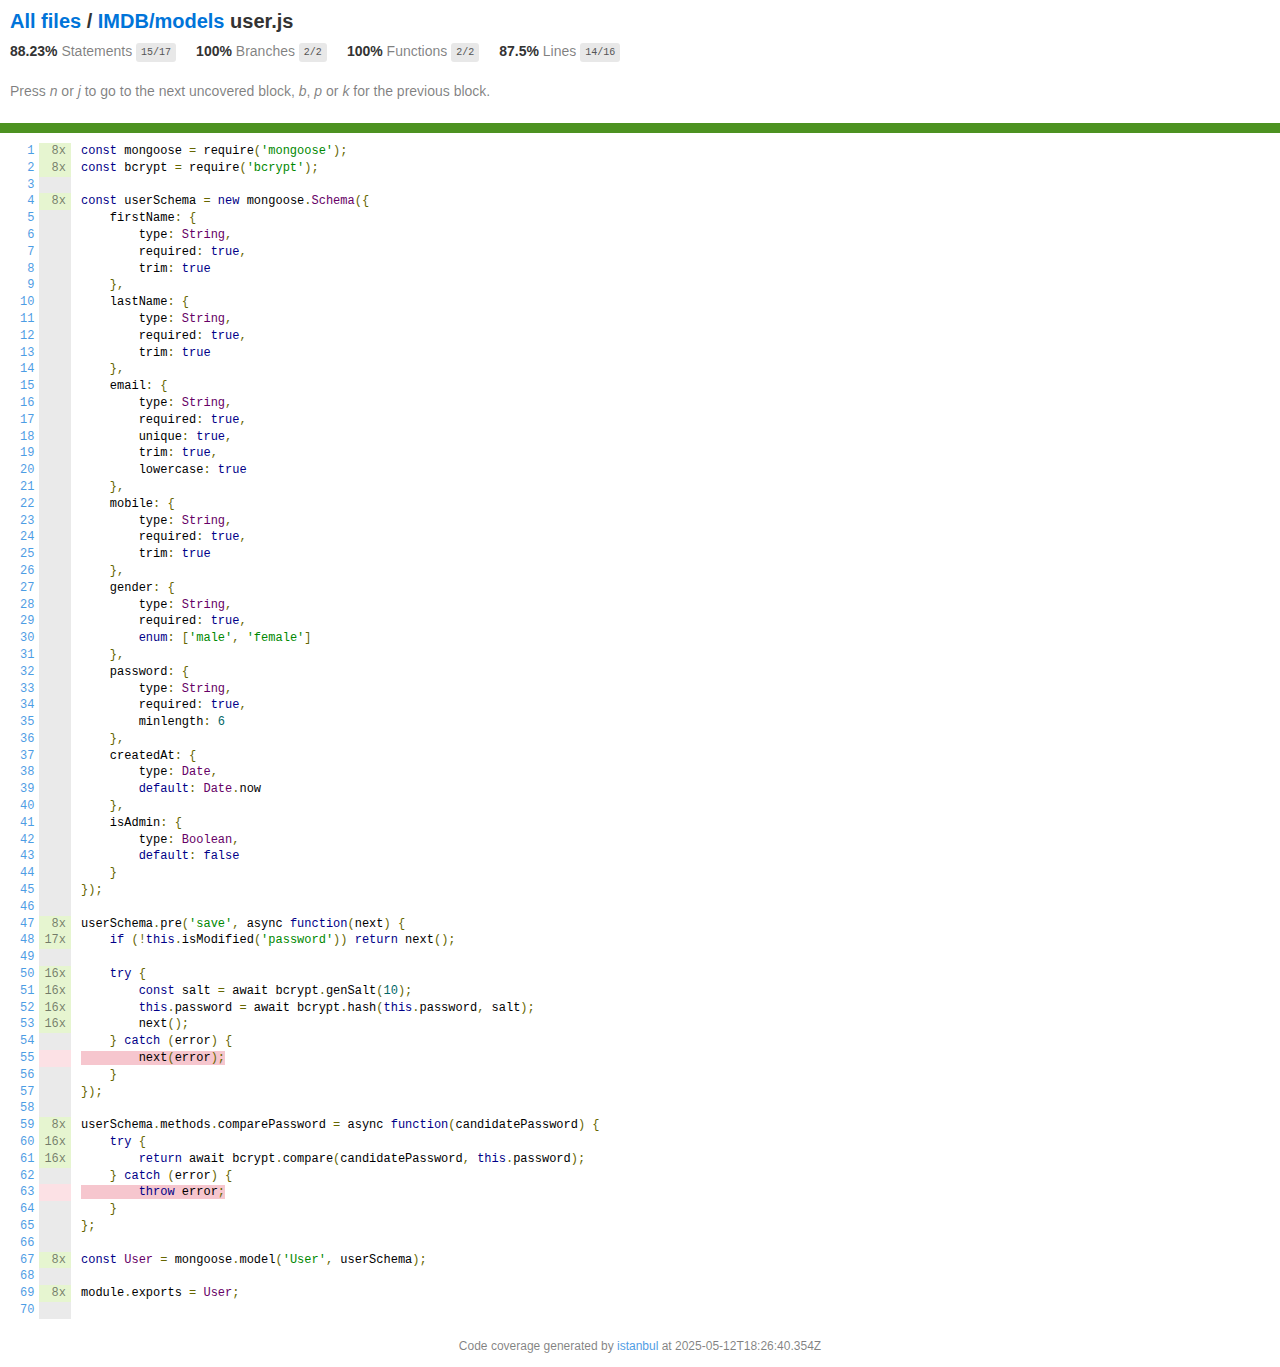
<file: coverage/lcov-report/IMDB/models/user.js.html>
<!doctype html>
<html lang="en">

<head>
    <title>Code coverage report for IMDB/models/user.js</title>
    <meta charset="utf-8" />
    <link rel="stylesheet" href="../../prettify.css" />
    <link rel="stylesheet" href="../../base.css" />
    <link rel="shortcut icon" type="image/x-icon" href="../../favicon.png" />
    <meta name="viewport" content="width=device-width, initial-scale=1" />
    <style type='text/css'>
        .coverage-summary .sorter {
            background-image: url(../../sort-arrow-sprite.png);
        }
    </style>
</head>
    
<body>
<div class='wrapper'>
    <div class='pad1'>
        <h1><a href="../../index.html">All files</a> / <a href="index.html">IMDB/models</a> user.js</h1>
        <div class='clearfix'>
            
            <div class='fl pad1y space-right2'>
                <span class="strong">88.23% </span>
                <span class="quiet">Statements</span>
                <span class='fraction'>15/17</span>
            </div>
        
            
            <div class='fl pad1y space-right2'>
                <span class="strong">100% </span>
                <span class="quiet">Branches</span>
                <span class='fraction'>2/2</span>
            </div>
        
            
            <div class='fl pad1y space-right2'>
                <span class="strong">100% </span>
                <span class="quiet">Functions</span>
                <span class='fraction'>2/2</span>
            </div>
        
            
            <div class='fl pad1y space-right2'>
                <span class="strong">87.5% </span>
                <span class="quiet">Lines</span>
                <span class='fraction'>14/16</span>
            </div>
        
            
        </div>
        <p class="quiet">
            Press <em>n</em> or <em>j</em> to go to the next uncovered block, <em>b</em>, <em>p</em> or <em>k</em> for the previous block.
        </p>
        <template id="filterTemplate">
            <div class="quiet">
                Filter:
                <input type="search" id="fileSearch">
            </div>
        </template>
    </div>
    <div class='status-line high'></div>
    <pre><table class="coverage">
<tr><td class="line-count quiet"><a name='L1'></a><a href='#L1'>1</a>
<a name='L2'></a><a href='#L2'>2</a>
<a name='L3'></a><a href='#L3'>3</a>
<a name='L4'></a><a href='#L4'>4</a>
<a name='L5'></a><a href='#L5'>5</a>
<a name='L6'></a><a href='#L6'>6</a>
<a name='L7'></a><a href='#L7'>7</a>
<a name='L8'></a><a href='#L8'>8</a>
<a name='L9'></a><a href='#L9'>9</a>
<a name='L10'></a><a href='#L10'>10</a>
<a name='L11'></a><a href='#L11'>11</a>
<a name='L12'></a><a href='#L12'>12</a>
<a name='L13'></a><a href='#L13'>13</a>
<a name='L14'></a><a href='#L14'>14</a>
<a name='L15'></a><a href='#L15'>15</a>
<a name='L16'></a><a href='#L16'>16</a>
<a name='L17'></a><a href='#L17'>17</a>
<a name='L18'></a><a href='#L18'>18</a>
<a name='L19'></a><a href='#L19'>19</a>
<a name='L20'></a><a href='#L20'>20</a>
<a name='L21'></a><a href='#L21'>21</a>
<a name='L22'></a><a href='#L22'>22</a>
<a name='L23'></a><a href='#L23'>23</a>
<a name='L24'></a><a href='#L24'>24</a>
<a name='L25'></a><a href='#L25'>25</a>
<a name='L26'></a><a href='#L26'>26</a>
<a name='L27'></a><a href='#L27'>27</a>
<a name='L28'></a><a href='#L28'>28</a>
<a name='L29'></a><a href='#L29'>29</a>
<a name='L30'></a><a href='#L30'>30</a>
<a name='L31'></a><a href='#L31'>31</a>
<a name='L32'></a><a href='#L32'>32</a>
<a name='L33'></a><a href='#L33'>33</a>
<a name='L34'></a><a href='#L34'>34</a>
<a name='L35'></a><a href='#L35'>35</a>
<a name='L36'></a><a href='#L36'>36</a>
<a name='L37'></a><a href='#L37'>37</a>
<a name='L38'></a><a href='#L38'>38</a>
<a name='L39'></a><a href='#L39'>39</a>
<a name='L40'></a><a href='#L40'>40</a>
<a name='L41'></a><a href='#L41'>41</a>
<a name='L42'></a><a href='#L42'>42</a>
<a name='L43'></a><a href='#L43'>43</a>
<a name='L44'></a><a href='#L44'>44</a>
<a name='L45'></a><a href='#L45'>45</a>
<a name='L46'></a><a href='#L46'>46</a>
<a name='L47'></a><a href='#L47'>47</a>
<a name='L48'></a><a href='#L48'>48</a>
<a name='L49'></a><a href='#L49'>49</a>
<a name='L50'></a><a href='#L50'>50</a>
<a name='L51'></a><a href='#L51'>51</a>
<a name='L52'></a><a href='#L52'>52</a>
<a name='L53'></a><a href='#L53'>53</a>
<a name='L54'></a><a href='#L54'>54</a>
<a name='L55'></a><a href='#L55'>55</a>
<a name='L56'></a><a href='#L56'>56</a>
<a name='L57'></a><a href='#L57'>57</a>
<a name='L58'></a><a href='#L58'>58</a>
<a name='L59'></a><a href='#L59'>59</a>
<a name='L60'></a><a href='#L60'>60</a>
<a name='L61'></a><a href='#L61'>61</a>
<a name='L62'></a><a href='#L62'>62</a>
<a name='L63'></a><a href='#L63'>63</a>
<a name='L64'></a><a href='#L64'>64</a>
<a name='L65'></a><a href='#L65'>65</a>
<a name='L66'></a><a href='#L66'>66</a>
<a name='L67'></a><a href='#L67'>67</a>
<a name='L68'></a><a href='#L68'>68</a>
<a name='L69'></a><a href='#L69'>69</a>
<a name='L70'></a><a href='#L70'>70</a></td><td class="line-coverage quiet"><span class="cline-any cline-yes">8x</span>
<span class="cline-any cline-yes">8x</span>
<span class="cline-any cline-neutral">&nbsp;</span>
<span class="cline-any cline-yes">8x</span>
<span class="cline-any cline-neutral">&nbsp;</span>
<span class="cline-any cline-neutral">&nbsp;</span>
<span class="cline-any cline-neutral">&nbsp;</span>
<span class="cline-any cline-neutral">&nbsp;</span>
<span class="cline-any cline-neutral">&nbsp;</span>
<span class="cline-any cline-neutral">&nbsp;</span>
<span class="cline-any cline-neutral">&nbsp;</span>
<span class="cline-any cline-neutral">&nbsp;</span>
<span class="cline-any cline-neutral">&nbsp;</span>
<span class="cline-any cline-neutral">&nbsp;</span>
<span class="cline-any cline-neutral">&nbsp;</span>
<span class="cline-any cline-neutral">&nbsp;</span>
<span class="cline-any cline-neutral">&nbsp;</span>
<span class="cline-any cline-neutral">&nbsp;</span>
<span class="cline-any cline-neutral">&nbsp;</span>
<span class="cline-any cline-neutral">&nbsp;</span>
<span class="cline-any cline-neutral">&nbsp;</span>
<span class="cline-any cline-neutral">&nbsp;</span>
<span class="cline-any cline-neutral">&nbsp;</span>
<span class="cline-any cline-neutral">&nbsp;</span>
<span class="cline-any cline-neutral">&nbsp;</span>
<span class="cline-any cline-neutral">&nbsp;</span>
<span class="cline-any cline-neutral">&nbsp;</span>
<span class="cline-any cline-neutral">&nbsp;</span>
<span class="cline-any cline-neutral">&nbsp;</span>
<span class="cline-any cline-neutral">&nbsp;</span>
<span class="cline-any cline-neutral">&nbsp;</span>
<span class="cline-any cline-neutral">&nbsp;</span>
<span class="cline-any cline-neutral">&nbsp;</span>
<span class="cline-any cline-neutral">&nbsp;</span>
<span class="cline-any cline-neutral">&nbsp;</span>
<span class="cline-any cline-neutral">&nbsp;</span>
<span class="cline-any cline-neutral">&nbsp;</span>
<span class="cline-any cline-neutral">&nbsp;</span>
<span class="cline-any cline-neutral">&nbsp;</span>
<span class="cline-any cline-neutral">&nbsp;</span>
<span class="cline-any cline-neutral">&nbsp;</span>
<span class="cline-any cline-neutral">&nbsp;</span>
<span class="cline-any cline-neutral">&nbsp;</span>
<span class="cline-any cline-neutral">&nbsp;</span>
<span class="cline-any cline-neutral">&nbsp;</span>
<span class="cline-any cline-neutral">&nbsp;</span>
<span class="cline-any cline-yes">8x</span>
<span class="cline-any cline-yes">17x</span>
<span class="cline-any cline-neutral">&nbsp;</span>
<span class="cline-any cline-yes">16x</span>
<span class="cline-any cline-yes">16x</span>
<span class="cline-any cline-yes">16x</span>
<span class="cline-any cline-yes">16x</span>
<span class="cline-any cline-neutral">&nbsp;</span>
<span class="cline-any cline-no">&nbsp;</span>
<span class="cline-any cline-neutral">&nbsp;</span>
<span class="cline-any cline-neutral">&nbsp;</span>
<span class="cline-any cline-neutral">&nbsp;</span>
<span class="cline-any cline-yes">8x</span>
<span class="cline-any cline-yes">16x</span>
<span class="cline-any cline-yes">16x</span>
<span class="cline-any cline-neutral">&nbsp;</span>
<span class="cline-any cline-no">&nbsp;</span>
<span class="cline-any cline-neutral">&nbsp;</span>
<span class="cline-any cline-neutral">&nbsp;</span>
<span class="cline-any cline-neutral">&nbsp;</span>
<span class="cline-any cline-yes">8x</span>
<span class="cline-any cline-neutral">&nbsp;</span>
<span class="cline-any cline-yes">8x</span>
<span class="cline-any cline-neutral">&nbsp;</span></td><td class="text"><pre class="prettyprint lang-js">const mongoose = require('mongoose');
const bcrypt = require('bcrypt');
&nbsp;
const userSchema = new mongoose.Schema({
    firstName: {
        type: String,
        required: true,
        trim: true
    },
    lastName: {
        type: String,
        required: true,
        trim: true
    },
    email: {
        type: String,
        required: true,
        unique: true,
        trim: true,
        lowercase: true
    },
    mobile: {
        type: String,
        required: true,
        trim: true
    },
    gender: {
        type: String,
        required: true,
        enum: ['male', 'female']
    },
    password: {
        type: String,
        required: true,
        minlength: 6
    },
    createdAt: {
        type: Date,
        default: Date.now
    },
    isAdmin: {
        type: Boolean,
        default: false
    }
});
&nbsp;
userSchema.pre('save', async function(next) {
    if (!this.isModified('password')) return next();
    
    try {
        const salt = await bcrypt.genSalt(10);
        this.password = await bcrypt.hash(this.password, salt);
        next();
    } catch (error) {
<span class="cstat-no" title="statement not covered" >        next(error);</span>
    }
});
&nbsp;
userSchema.methods.comparePassword = async function(candidatePassword) {
    try {
        return await bcrypt.compare(candidatePassword, this.password);
    } catch (error) {
<span class="cstat-no" title="statement not covered" >        throw error;</span>
    }
};
&nbsp;
const User = mongoose.model('User', userSchema);
&nbsp;
module.exports = User;
&nbsp;</pre></td></tr></table></pre>

                <div class='push'></div><!-- for sticky footer -->
            </div><!-- /wrapper -->
            <div class='footer quiet pad2 space-top1 center small'>
                Code coverage generated by
                <a href="https://istanbul.js.org/" target="_blank" rel="noopener noreferrer">istanbul</a>
                at 2025-05-12T18:26:40.354Z
            </div>
        <script src="../../prettify.js"></script>
        <script>
            window.onload = function () {
                prettyPrint();
            };
        </script>
        <script src="../../sorter.js"></script>
        <script src="../../block-navigation.js"></script>
    </body>
</html>
</file>
<file: coverage/lcov-report/prettify.css>
.pln{color:#000}@media screen{.str{color:#080}.kwd{color:#008}.com{color:#800}.typ{color:#606}.lit{color:#066}.pun,.opn,.clo{color:#660}.tag{color:#008}.atn{color:#606}.atv{color:#080}.dec,.var{color:#606}.fun{color:red}}@media print,projection{.str{color:#060}.kwd{color:#006;font-weight:bold}.com{color:#600;font-style:italic}.typ{color:#404;font-weight:bold}.lit{color:#044}.pun,.opn,.clo{color:#440}.tag{color:#006;font-weight:bold}.atn{color:#404}.atv{color:#060}}pre.prettyprint{padding:2px;border:1px solid #888}ol.linenums{margin-top:0;margin-bottom:0}li.L0,li.L1,li.L2,li.L3,li.L5,li.L6,li.L7,li.L8{list-style-type:none}li.L1,li.L3,li.L5,li.L7,li.L9{background:#eee}
</file>
<file: coverage/lcov-report/base.css>
body, html {
  margin:0; padding: 0;
  height: 100%;
}
body {
    font-family: Helvetica Neue, Helvetica, Arial;
    font-size: 14px;
    color:#333;
}
.small { font-size: 12px; }
*, *:after, *:before {
  -webkit-box-sizing:border-box;
     -moz-box-sizing:border-box;
          box-sizing:border-box;
  }
h1 { font-size: 20px; margin: 0;}
h2 { font-size: 14px; }
pre {
    font: 12px/1.4 Consolas, "Liberation Mono", Menlo, Courier, monospace;
    margin: 0;
    padding: 0;
    -moz-tab-size: 2;
    -o-tab-size:  2;
    tab-size: 2;
}
a { color:#0074D9; text-decoration:none; }
a:hover { text-decoration:underline; }
.strong { font-weight: bold; }
.space-top1 { padding: 10px 0 0 0; }
.pad2y { padding: 20px 0; }
.pad1y { padding: 10px 0; }
.pad2x { padding: 0 20px; }
.pad2 { padding: 20px; }
.pad1 { padding: 10px; }
.space-left2 { padding-left:55px; }
.space-right2 { padding-right:20px; }
.center { text-align:center; }
.clearfix { display:block; }
.clearfix:after {
  content:'';
  display:block;
  height:0;
  clear:both;
  visibility:hidden;
  }
.fl { float: left; }
@media only screen and (max-width:640px) {
  .col3 { width:100%; max-width:100%; }
  .hide-mobile { display:none!important; }
}

.quiet {
  color: #7f7f7f;
  color: rgba(0,0,0,0.5);
}
.quiet a { opacity: 0.7; }

.fraction {
  font-family: Consolas, 'Liberation Mono', Menlo, Courier, monospace;
  font-size: 10px;
  color: #555;
  background: #E8E8E8;
  padding: 4px 5px;
  border-radius: 3px;
  vertical-align: middle;
}

div.path a:link, div.path a:visited { color: #333; }
table.coverage {
  border-collapse: collapse;
  margin: 10px 0 0 0;
  padding: 0;
}

table.coverage td {
  margin: 0;
  padding: 0;
  vertical-align: top;
}
table.coverage td.line-count {
    text-align: right;
    padding: 0 5px 0 20px;
}
table.coverage td.line-coverage {
    text-align: right;
    padding-right: 10px;
    min-width:20px;
}

table.coverage td span.cline-any {
    display: inline-block;
    padding: 0 5px;
    width: 100%;
}
.missing-if-branch {
    display: inline-block;
    margin-right: 5px;
    border-radius: 3px;
    position: relative;
    padding: 0 4px;
    background: #333;
    color: yellow;
}

.skip-if-branch {
    display: none;
    margin-right: 10px;
    position: relative;
    padding: 0 4px;
    background: #ccc;
    color: white;
}
.missing-if-branch .typ, .skip-if-branch .typ {
    color: inherit !important;
}
.coverage-summary {
  border-collapse: collapse;
  width: 100%;
}
.coverage-summary tr { border-bottom: 1px solid #bbb; }
.keyline-all { border: 1px solid #ddd; }
.coverage-summary td, .coverage-summary th { padding: 10px; }
.coverage-summary tbody { border: 1px solid #bbb; }
.coverage-summary td { border-right: 1px solid #bbb; }
.coverage-summary td:last-child { border-right: none; }
.coverage-summary th {
  text-align: left;
  font-weight: normal;
  white-space: nowrap;
}
.coverage-summary th.file { border-right: none !important; }
.coverage-summary th.pct { }
.coverage-summary th.pic,
.coverage-summary th.abs,
.coverage-summary td.pct,
.coverage-summary td.abs { text-align: right; }
.coverage-summary td.file { white-space: nowrap;  }
.coverage-summary td.pic { min-width: 120px !important;  }
.coverage-summary tfoot td { }

.coverage-summary .sorter {
    height: 10px;
    width: 7px;
    display: inline-block;
    margin-left: 0.5em;
    background: url(sort-arrow-sprite.png) no-repeat scroll 0 0 transparent;
}
.coverage-summary .sorted .sorter {
    background-position: 0 -20px;
}
.coverage-summary .sorted-desc .sorter {
    background-position: 0 -10px;
}
.status-line {  height: 10px; }
/* yellow */
.cbranch-no { background: yellow !important; color: #111; }
/* dark red */
.red.solid, .status-line.low, .low .cover-fill { background:#C21F39 }
.low .chart { border:1px solid #C21F39 }
.highlighted,
.highlighted .cstat-no, .highlighted .fstat-no, .highlighted .cbranch-no{
  background: #C21F39 !important;
}
/* medium red */
.cstat-no, .fstat-no, .cbranch-no, .cbranch-no { background:#F6C6CE }
/* light red */
.low, .cline-no { background:#FCE1E5 }
/* light green */
.high, .cline-yes { background:rgb(230,245,208) }
/* medium green */
.cstat-yes { background:rgb(161,215,106) }
/* dark green */
.status-line.high, .high .cover-fill { background:rgb(77,146,33) }
.high .chart { border:1px solid rgb(77,146,33) }
/* dark yellow (gold) */
.status-line.medium, .medium .cover-fill { background: #f9cd0b; }
.medium .chart { border:1px solid #f9cd0b; }
/* light yellow */
.medium { background: #fff4c2; }

.cstat-skip { background: #ddd; color: #111; }
.fstat-skip { background: #ddd; color: #111 !important; }
.cbranch-skip { background: #ddd !important; color: #111; }

span.cline-neutral { background: #eaeaea; }

.coverage-summary td.empty {
    opacity: .5;
    padding-top: 4px;
    padding-bottom: 4px;
    line-height: 1;
    color: #888;
}

.cover-fill, .cover-empty {
  display:inline-block;
  height: 12px;
}
.chart {
  line-height: 0;
}
.cover-empty {
    background: white;
}
.cover-full {
    border-right: none !important;
}
pre.prettyprint {
    border: none !important;
    padding: 0 !important;
    margin: 0 !important;
}
.com { color: #999 !important; }
.ignore-none { color: #999; font-weight: normal; }

.wrapper {
  min-height: 100%;
  height: auto !important;
  height: 100%;
  margin: 0 auto -48px;
}
.footer, .push {
  height: 48px;
}
</file>
